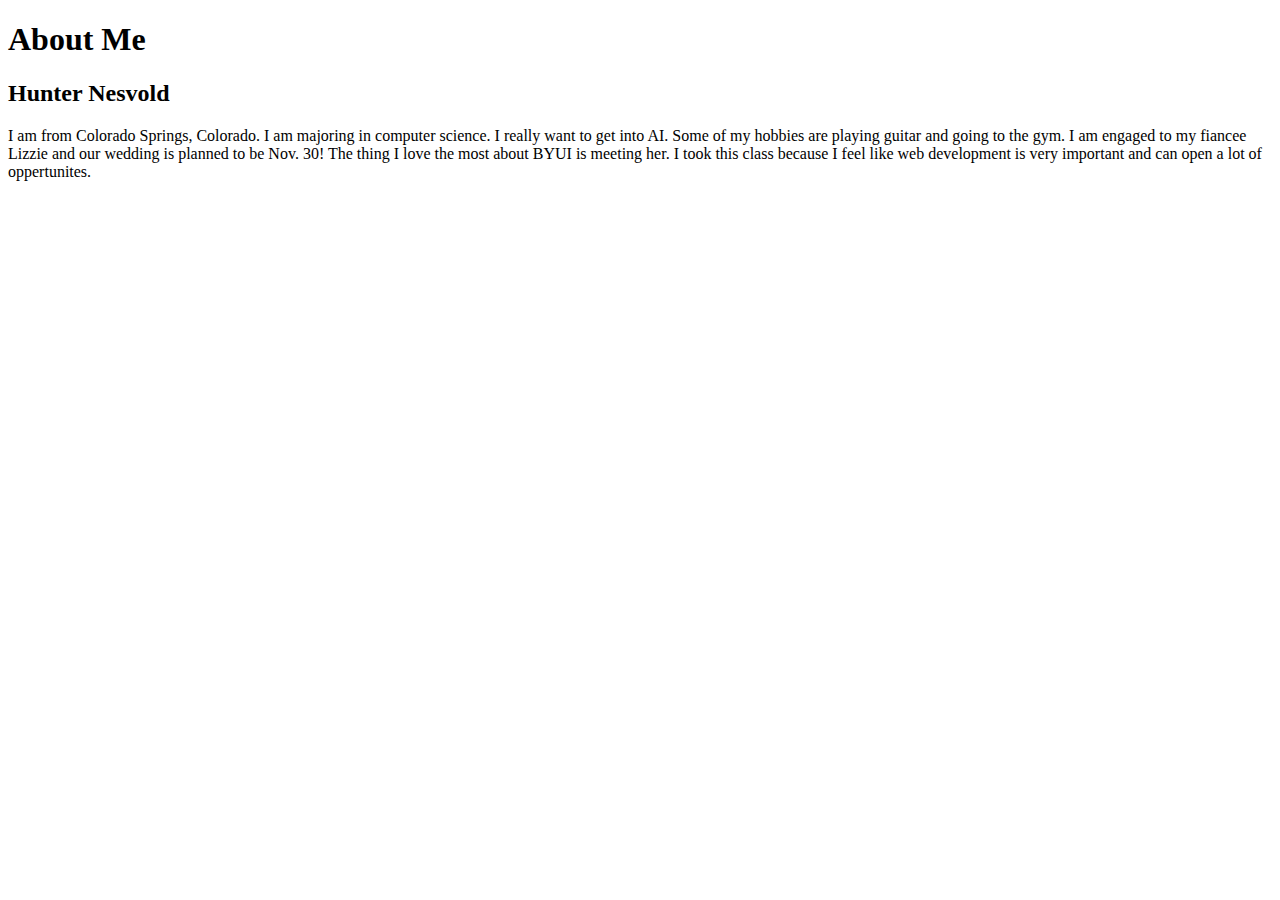
<file: about me/index.html>
<!DOCTYPE html>
<html lang="en">
<head>
    <meta charset="UTF-8">
    <meta name="viewport" content="width=device-width, initial-scale=1.0">
    <title>All About Me</title>
</head>
<body>
    <h1>About Me</h1>
    <h2>Hunter Nesvold</h2>
    <p>
        I am from Colorado Springs, Colorado. I am majoring in computer science.
        I really want to get into AI. Some of my hobbies are playing guitar and going to the gym.
        I am engaged to my fiancee Lizzie and our wedding is planned to be Nov. 30! The thing I love the most about BYUI is meeting her.
        I took this class because I feel like web development is very important and can open a lot of oppertunites. 
    </p>
</body>
</html>
</file>
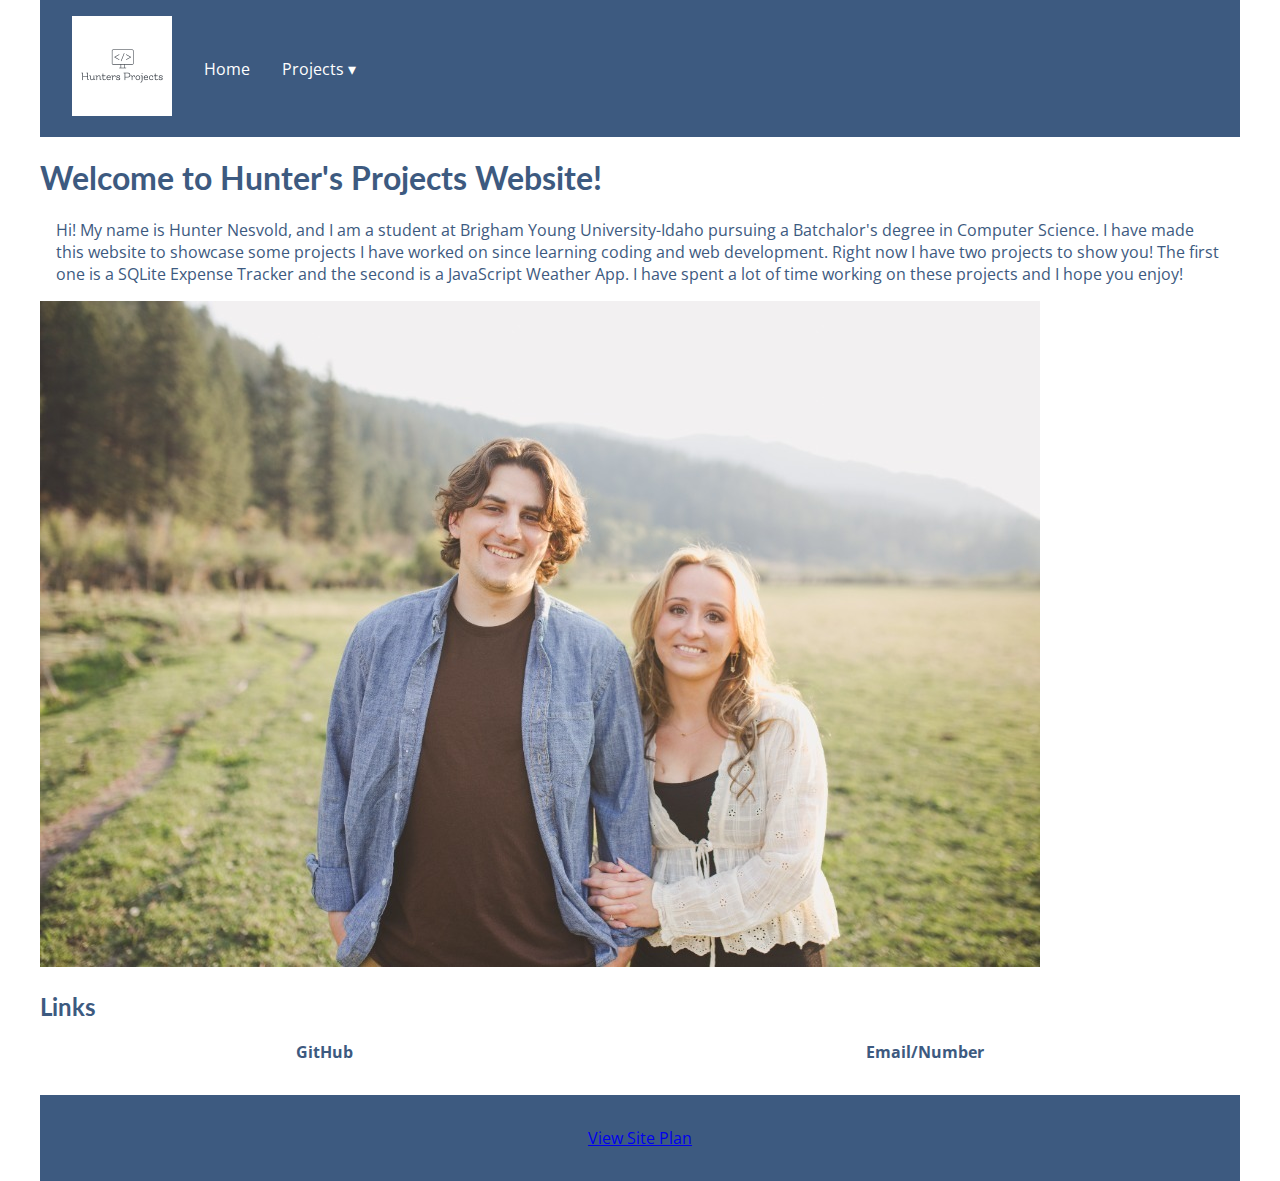
<file: resume website/index.html>
<!DOCTYPE html>
<html lang="en">
<head>
  <meta charset="UTF-8" />
  <meta name="viewport" content="width=device-width, initial-scale=1.0" />
  <title>Hunter's Projects</title>
  <link rel="stylesheet" href="styles/homestyles.css" />
</head>
<body>
  <header class="site-header">
    <div class="header-container">
    <div class="logo">
        <img src="pictures/Hunters projects.png" alt="Hunter's Projects Logo" />
    </div>
        <nav class="main-nav">
      <ul>
        <li><a href="index.html">Home</a></li>
        <li class="dropdown">
            <a href="#" class="dropbtn">Projects ▾</a>
            <div class="dropdown-content">
              <a href="sqlite project.html">SQLite Project</a>
              <a href="weather app project.html">Weather App Project</a>
            </div>
          </li>          
      </ul>
    </nav>
    </div>
  </header>

  <main>
    <h1>Welcome to Hunter's Projects Website!</h1>
    <p>Hi! My name is Hunter Nesvold, and I am a student at Brigham Young University-Idaho pursuing a Batchalor's degree in Computer Science. 
        I have made this website to showcase some projects I have worked on since learning coding and web development. Right now I have two projects
        to show you! The first one is a SQLite Expense Tracker and the second is a JavaScript Weather App. I have spent a lot of time working on these 
        projects and I hope you enjoy!
    </p>
    <section class="pictures">
      <img src="pictures/Me.jpg" alt="Picture of me" />
    </section>

    <section class="links">
      <h2>Links</h2>
      <ul>
        <li><a href="https://github.com/Lzybear22">GitHub</a></li>
        <li><a href="mailto:hulrich123@icloud.com">Email/Number</a></li>
      </ul>
    </section>
  </main>

  <footer>
    <p><a href="site-plan.html">View Site Plan</a></p>
  </footer>
</body>
</html>
</file>
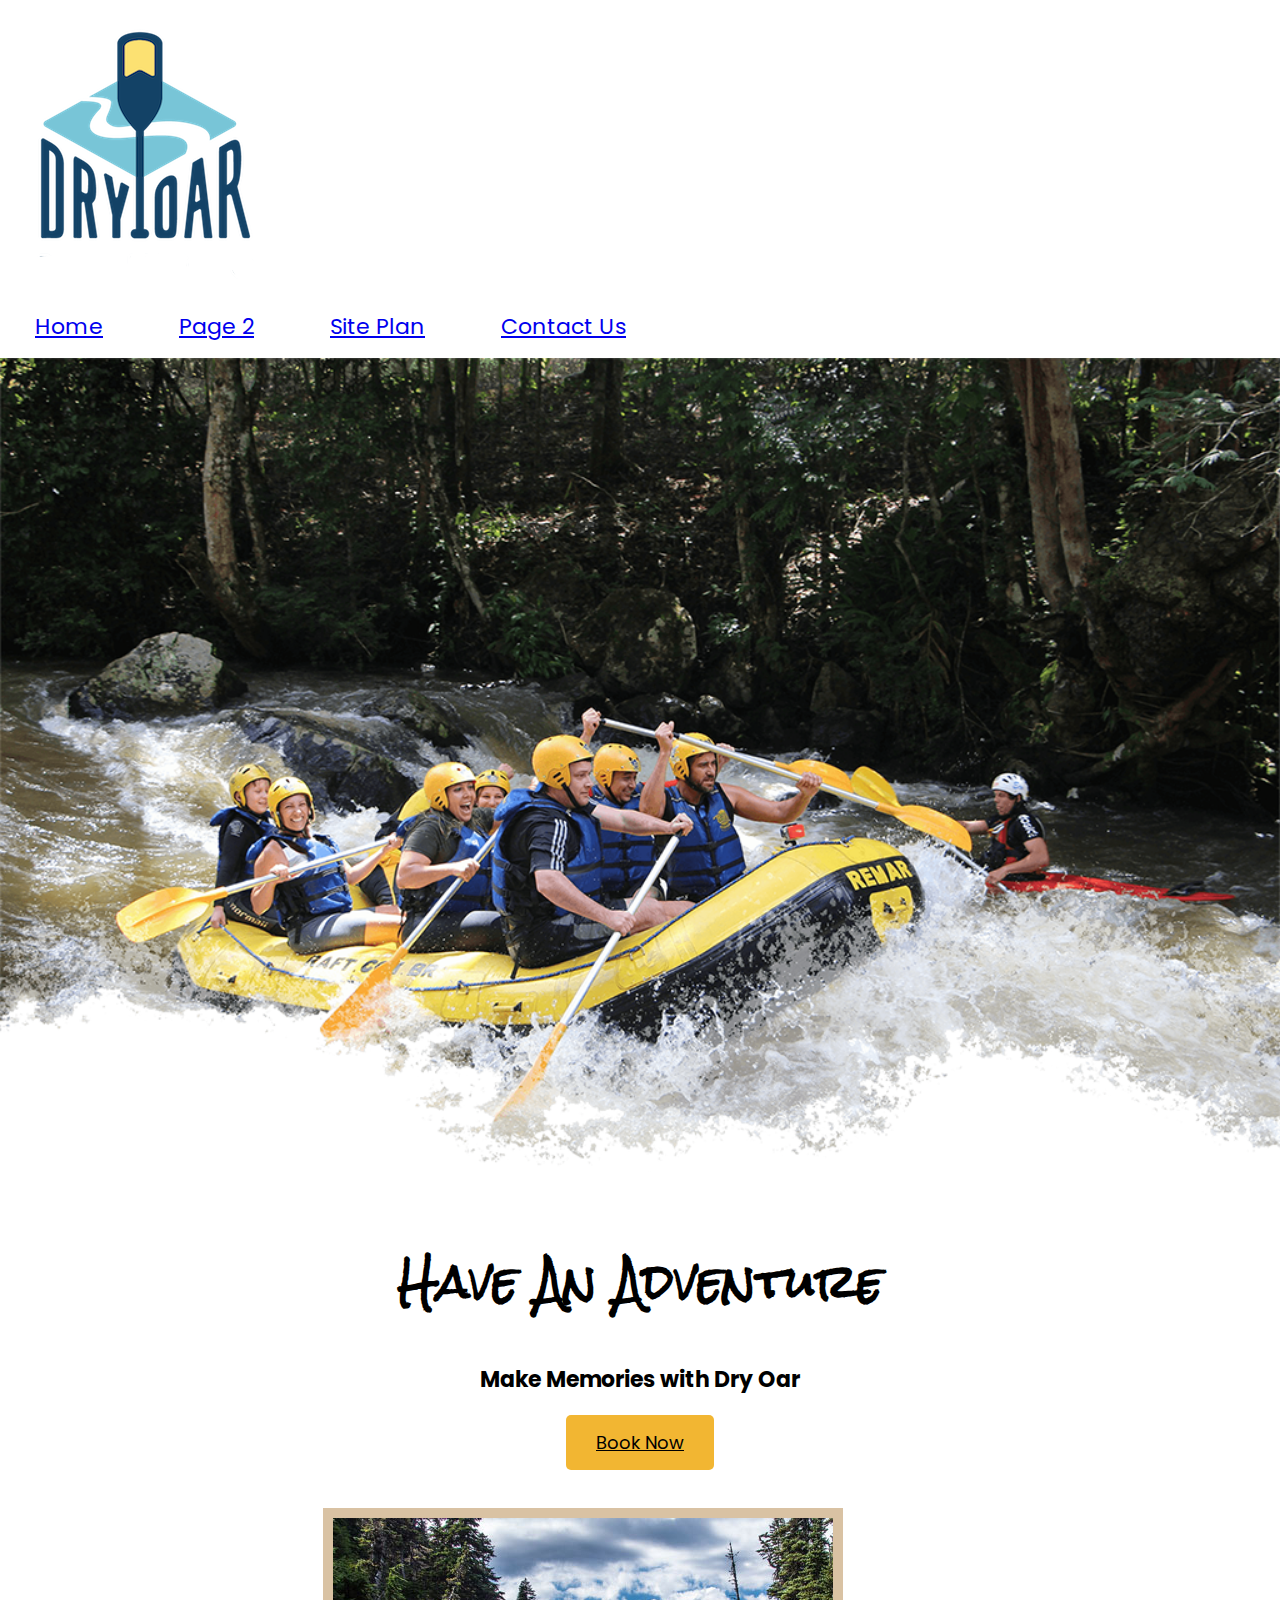
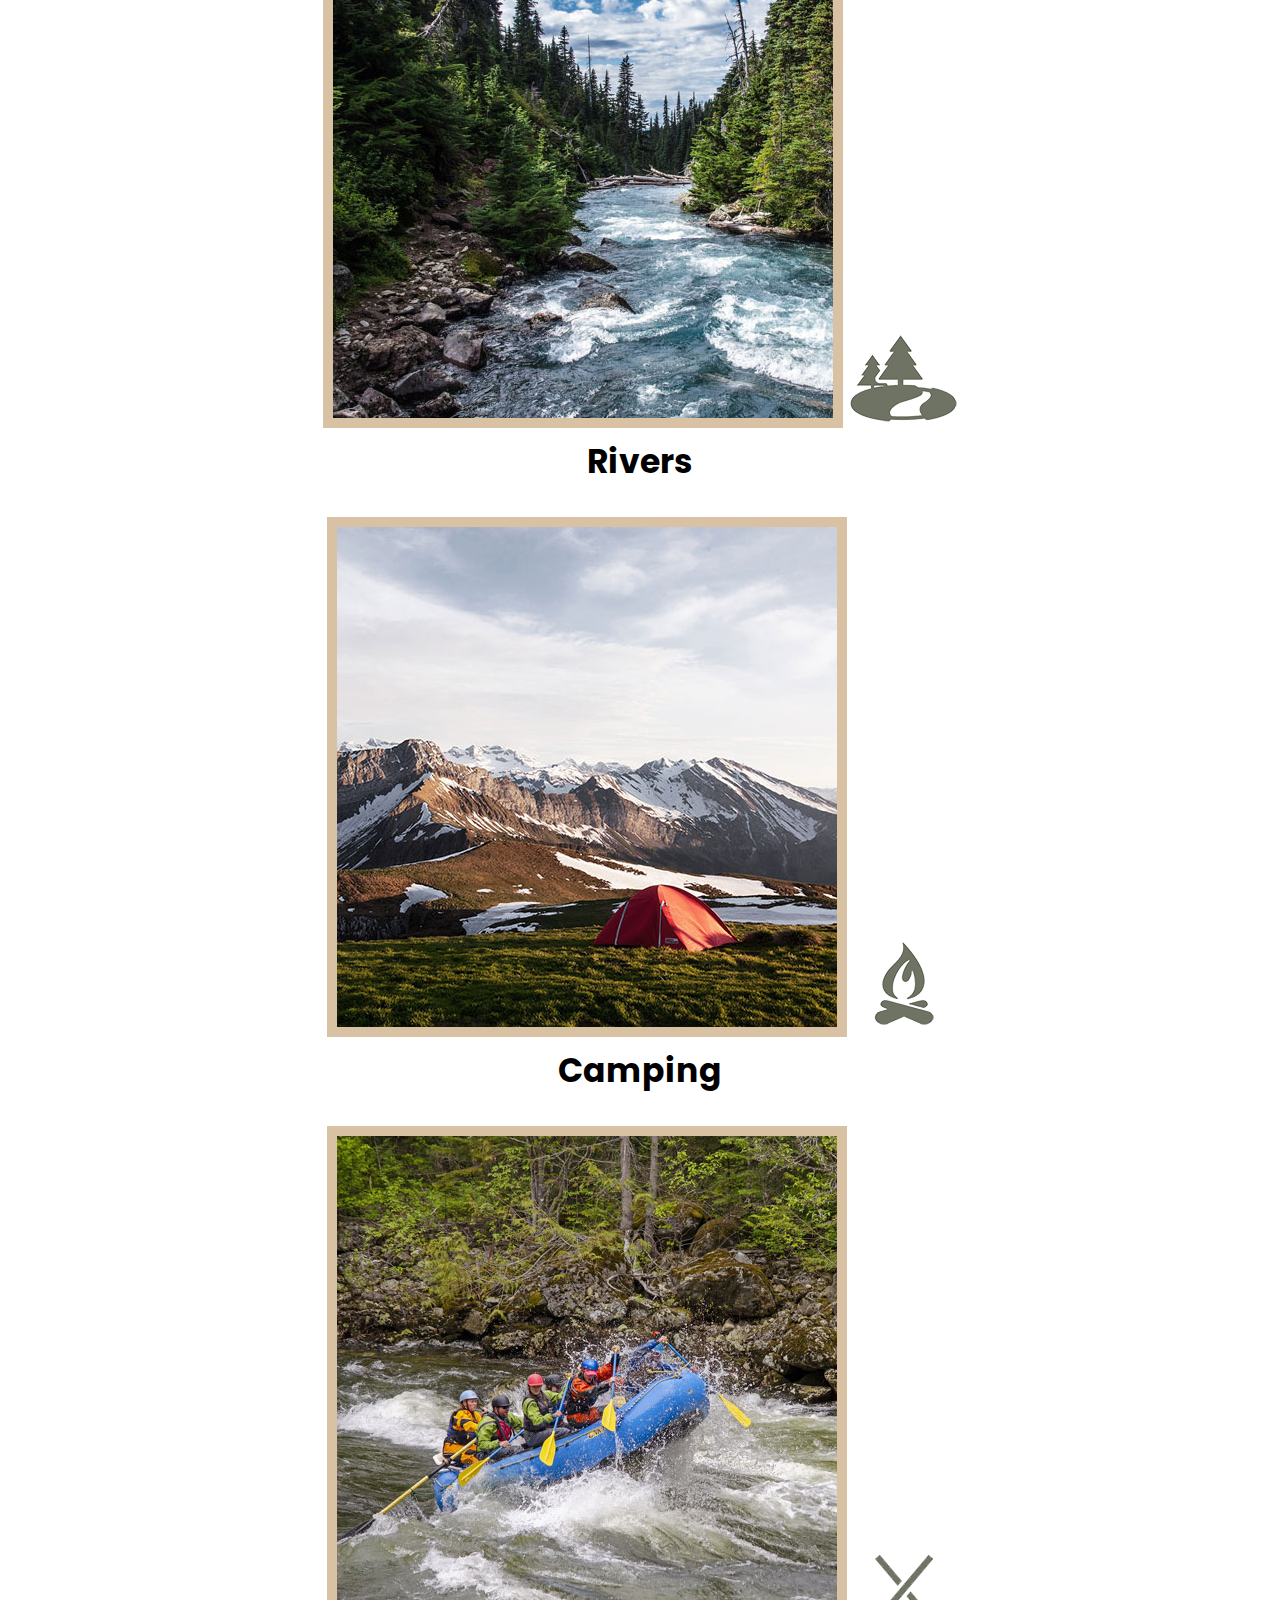
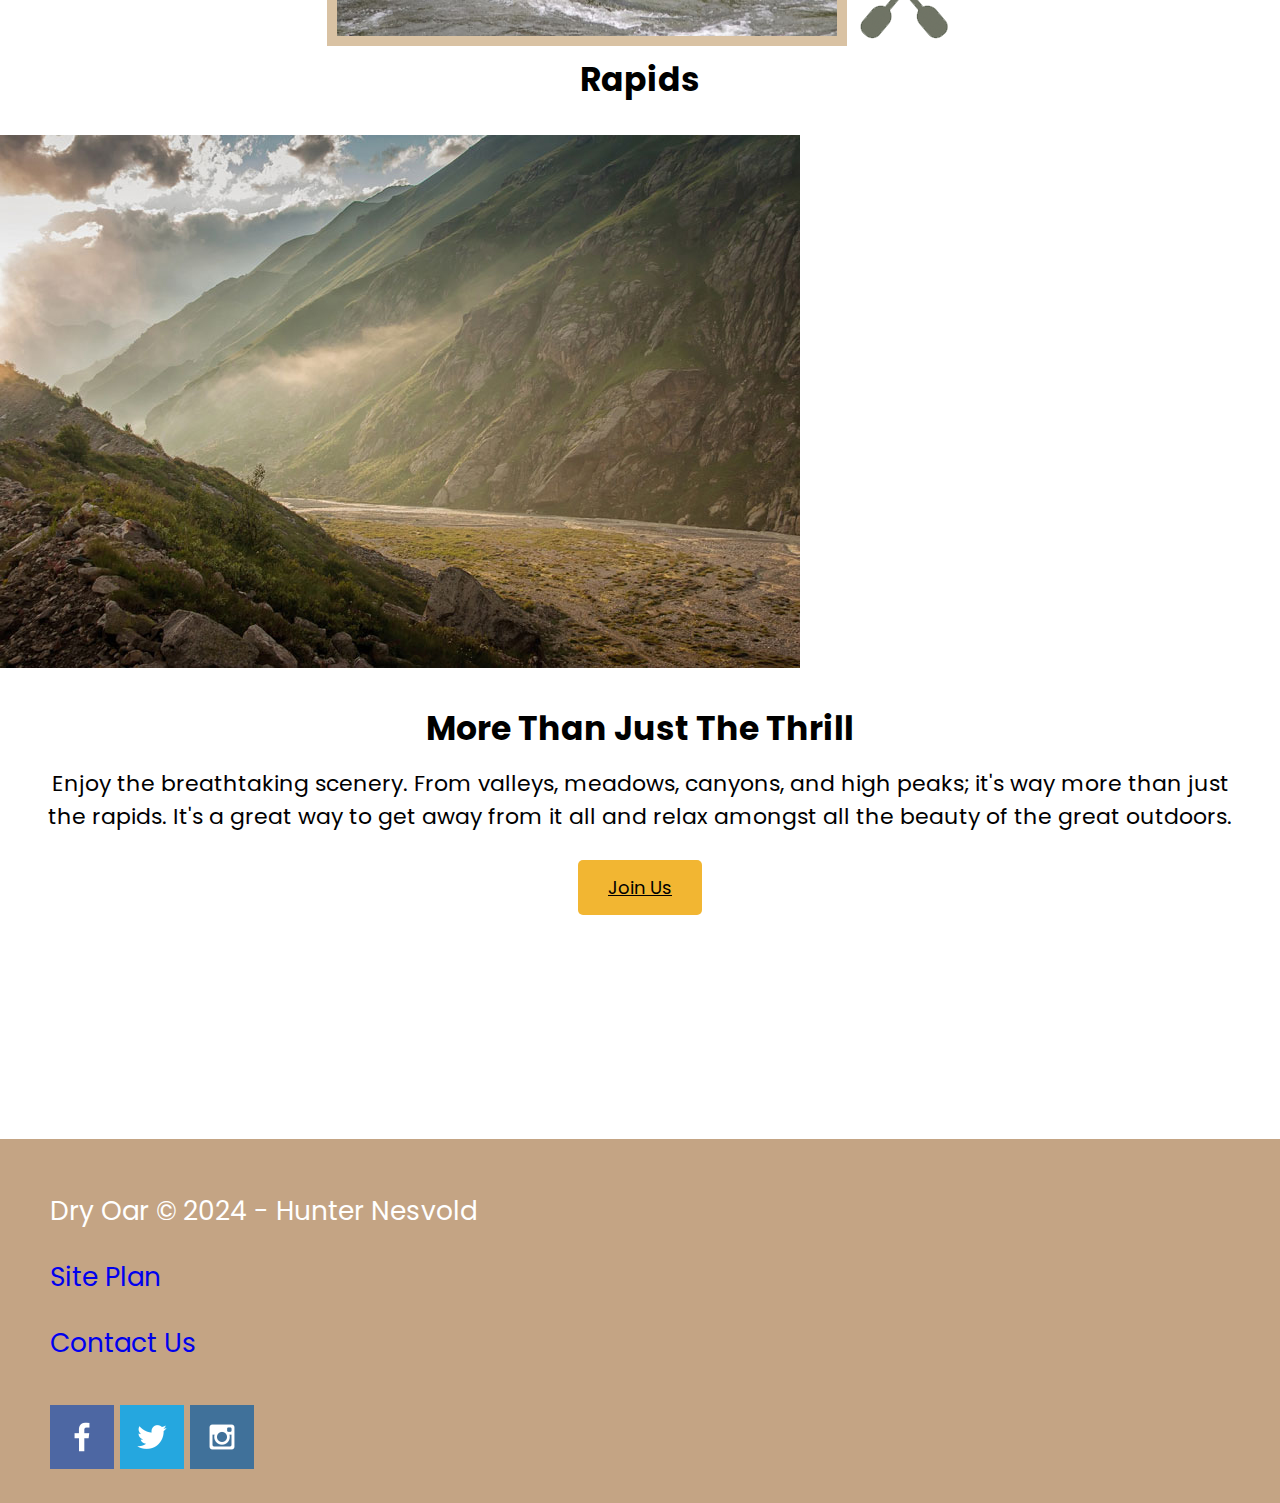
<file: wwr/index.html>
<!DOCTYPE html>
<html lang="en">
<head>
    <meta charset="UTF-8">
    <meta name="viewport" content="width=device-width, initial-scale=1.0">
    <title>Whitewater Rafting Vacations | Dry Oar Boating | Home</title>
</head>
<link rel="stylesheet" href="styles/style.css">
<body>
    <div id="content">
    <header>
        <a id="logo_link" href="index.html">
            <img class="logo" src="images/logo.png" alt="Dry Oar Logo">
        </a>
        <nav>
            <a href="index.html">Home</a>
            <a href="#">Page 2</a>
            <a href="site-plan-rafting.html">Site Plan</a>
            <a href="contactus.html">Contact Us</a>
        </nav>
    </header>
    <div id="hero">
        <div id="hero-box">
            <img id="hero-img" src="images/hero.png" alt="People enjoying white water rafting">
        </div>
        <section id="hero-msg">
            <h1 class="home-title">Have An Adventure</h1>
            <h4>Make Memories with Dry Oar </h4>
            <div class='button-box'>
                <a class='book' href="contactus.html">Book Now</a>
            </div>
        </section>
    </div>
    <main class="home-grid">
        <section class="rivers-card">
            <img class="card-img" src="images/rivers.jpg" alt="river in forest">
            <img class="icon" src="images/river_icon.png" alt="river icon">
            <h2>Rivers</h2>
        </section>
        <section class="camping-card">
            <img class="card-img" src="images/camping.jpg" alt="tent in mountains">
            <img class="icon" src="images/fire_icon.png" alt="fire icon">
            <h2>Camping</h2>
        </section>
        <section class="rapids-card">
            <img class="card-img" src="images/rapids.jpg" alt="rafting boat">
            <img class="icon" src="images/oars.png" alt="oars icon">
            <h2>Rapids</h2>
        </section>
        <img class="mountains" src="images/mountains.jpg" alt="Misty mountains">
    <section class="msg">
        <h2>More Than Just The Thrill</h2>
        <p>Enjoy the breathtaking scenery. From valleys, meadows, canyons, and high peaks; it's way more than just the rapids. It's a great way to get away from it all and relax amongst all the beauty of the great outdoors. </p>
        <a class='join' href="rivers.html">Join Us</a>
    </section>
    </main>
    <footer>
        <p>Dry Oar &copy; 2024 - Hunter Nesvold</p>
        <p><a href="site-plan-rafting.html">Site Plan</a></p>
        <p><a href="contactus.html">Contact Us</a></p>
        <div class="social">
            <a href="https://facebook.com" target="_blank">
                <img src="images/facebook.png" alt="fb icon">
            </a>
            <a href="https://twitter.com" target="_blank">
                <img src="images/twitter.png" alt="twitter icon">
            </a>
            <a href="https://instagram.com" target="_blank">
                <img src="images/instagram.png" alt="instagram icon">
            </a>
        </div>
    </footer>   
</body>
</html>
</file>
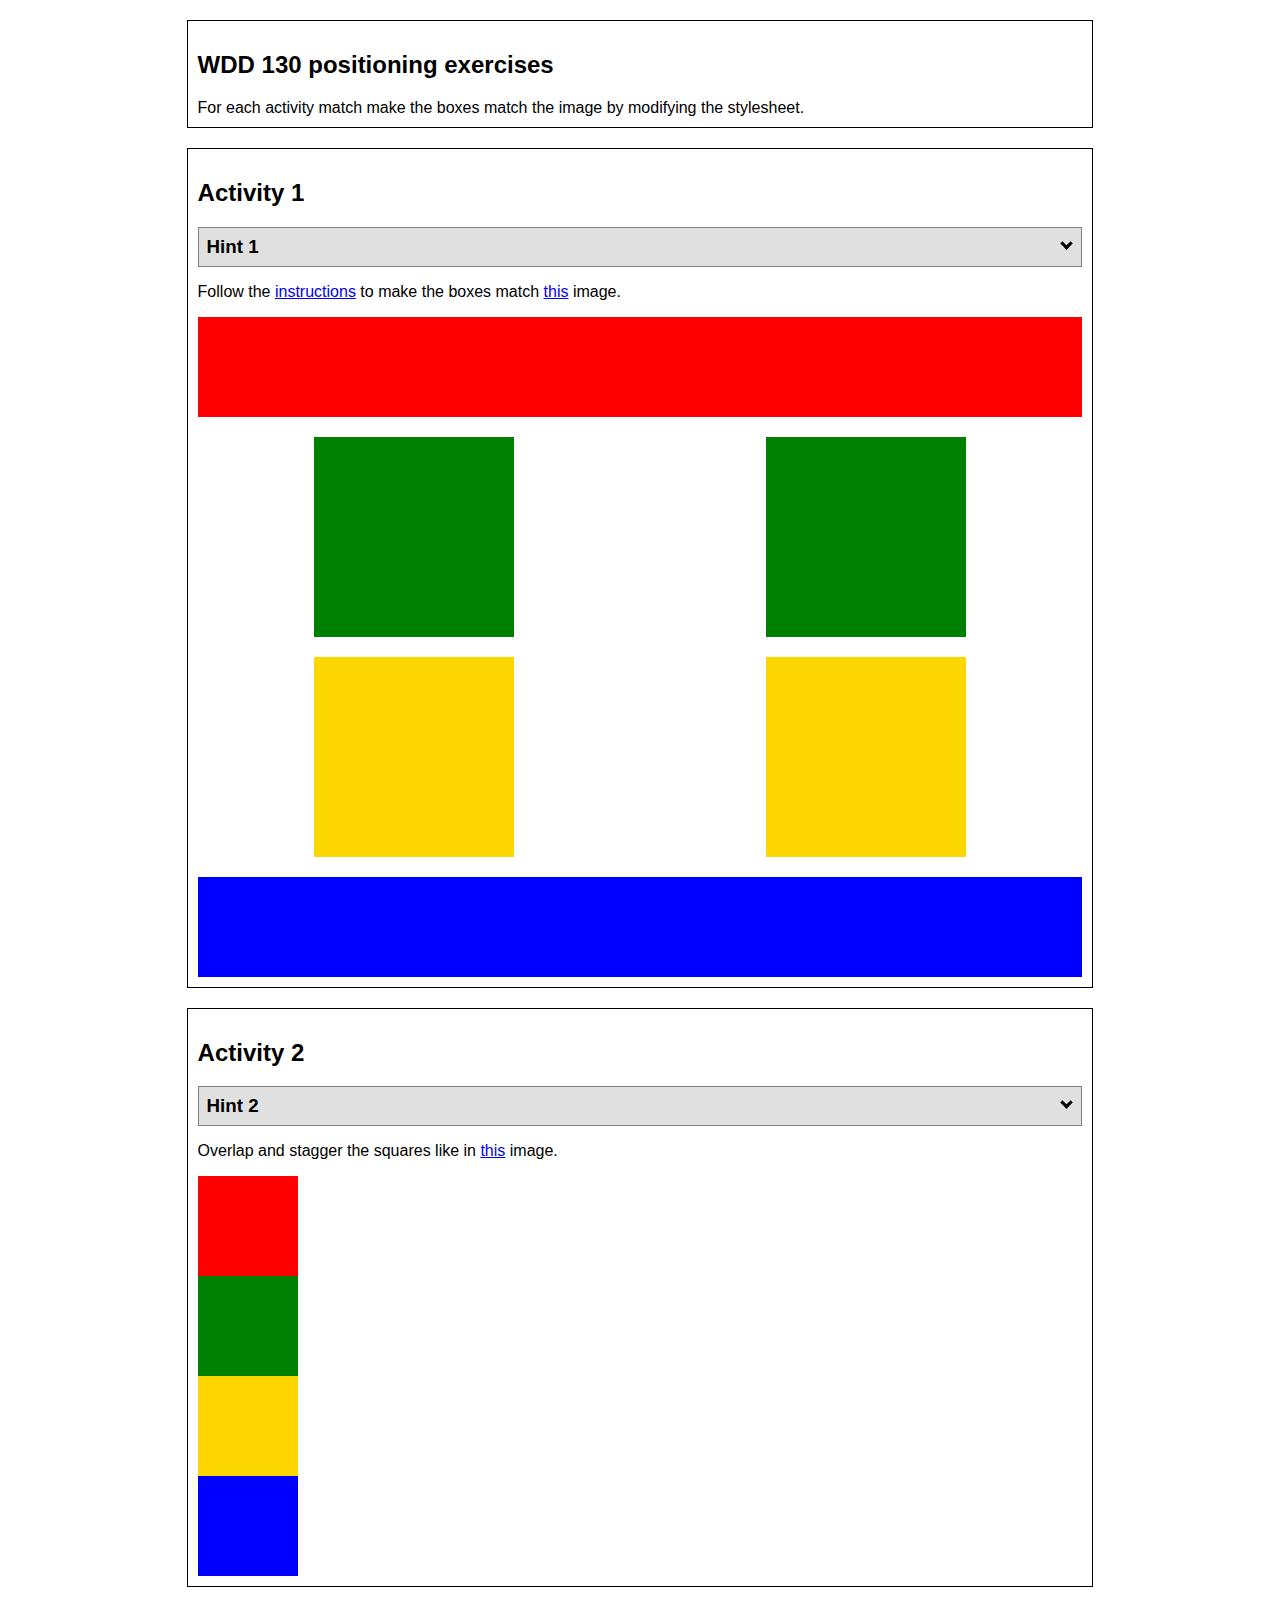
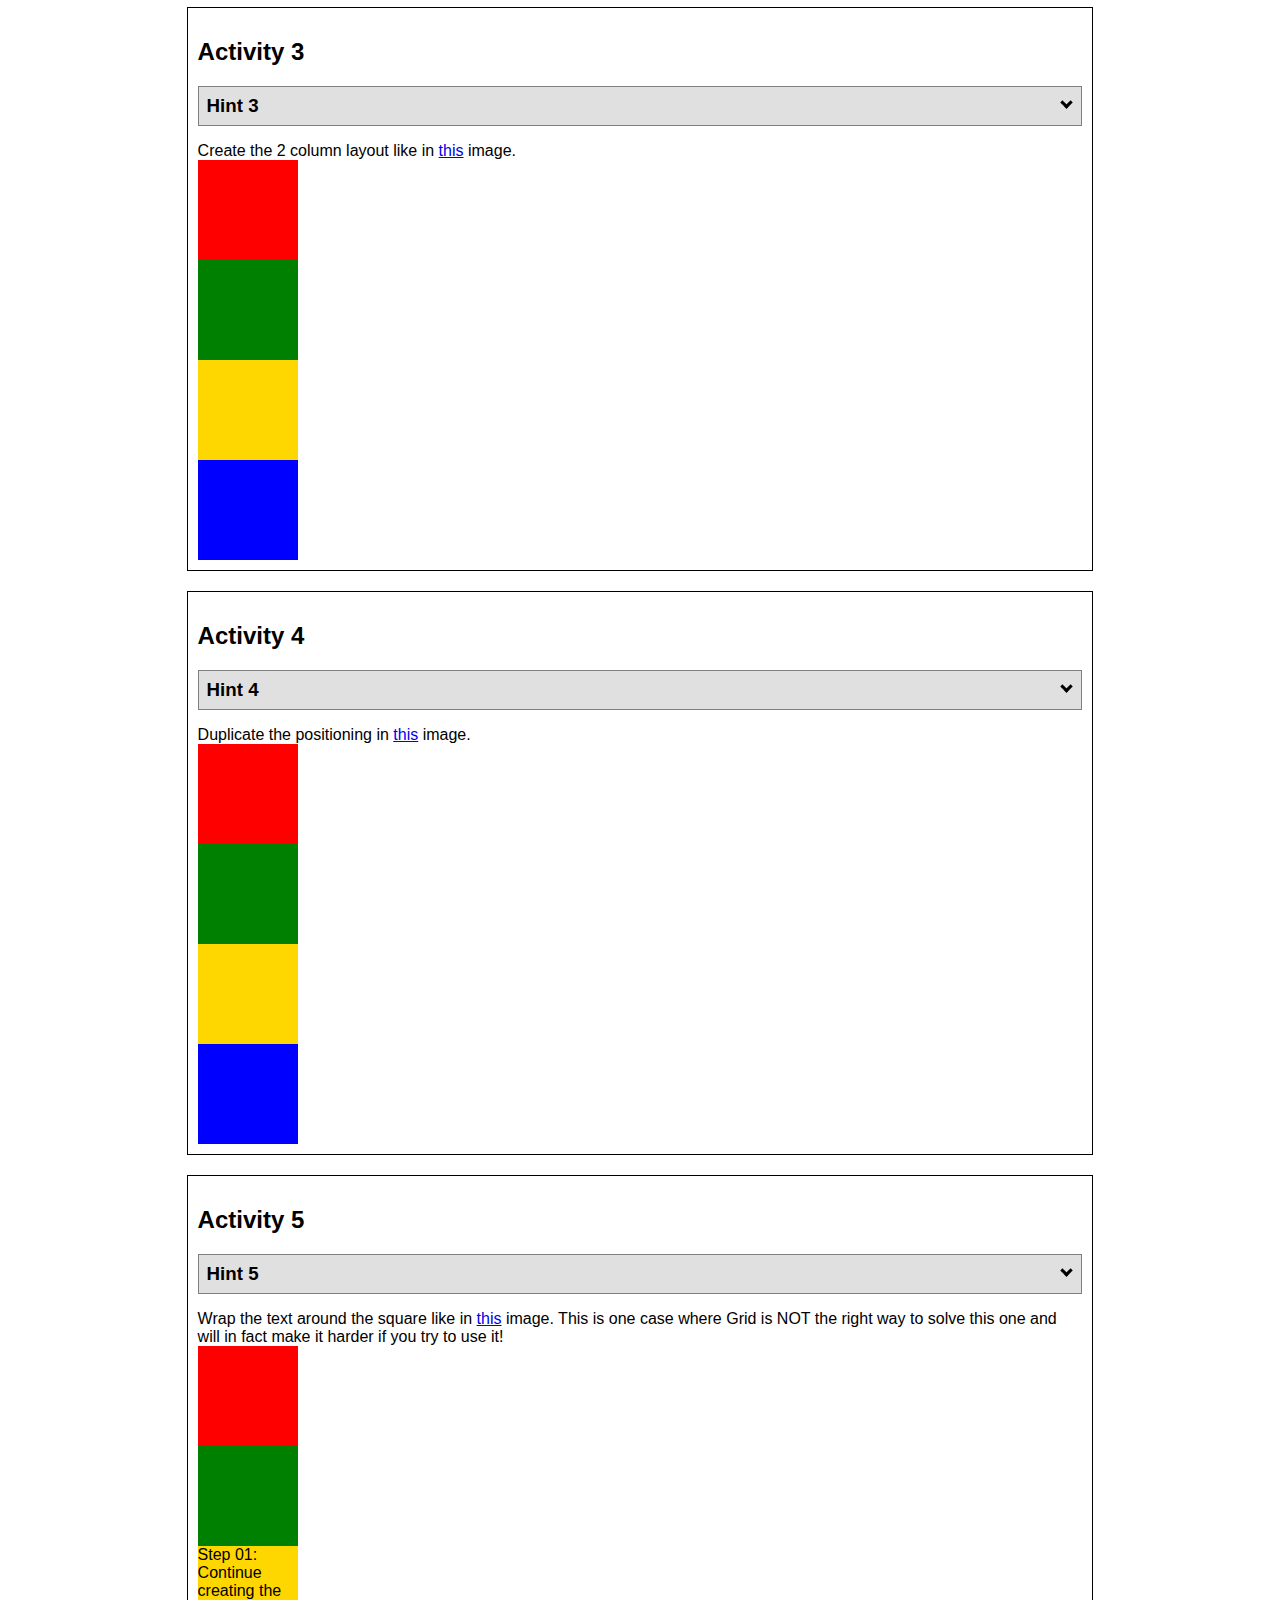
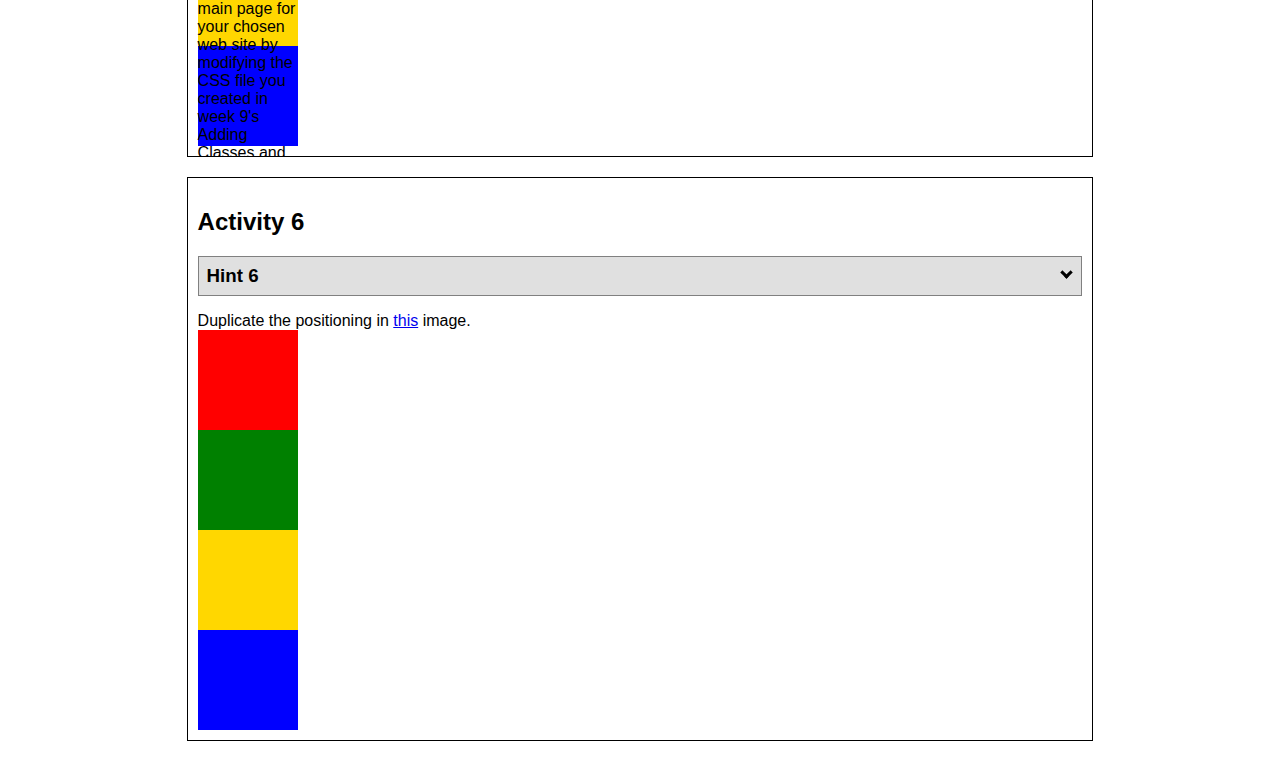
<file: positioning.html>
<!DOCTYPE html>
<html lang="en">
  <head>
    <!-- HTML - Name: positioning.html -->
    <title>Positioning Activity</title>
    <link rel="stylesheet" type="text/css" href="positionstyles.css" />
  </head>
  <body>
    <div class="activity">
      <h2>WDD 130 positioning exercises</h2>
      For each activity match make the boxes match the image by modifying the stylesheet.</div>
    <div class="activity">
      <h2>Activity 1</h2>
      <section class="hint"><input type="checkbox" ><i></i> <h3>Hint 1</h3><div><p>Check out the <a href="https://byui-wdd.github.io/wdd130/activities/w06-css-positioning.html" target="_blank">activity instructions</a> in Ilearn!</p></div></section>
      <p>Follow the <a href="https://byui-wdd.github.io/wdd130/activities/w06-css-positioning.html" target="_blank">instructions</a> to make the boxes match  <a href="https://byui-wdd.github.io/wdd130/images/example1.png" target="_blank">this</a> image.</p>
      <div class="content1" >
        <div class="red1" ></div>
        <div class="green1" ></div>
        <div class="green1" ></div>
        <div class="yellow1"></div>
        <div class="yellow1"></div>
        <div class="blue1"></div>
      </div>
    </div>
    <div class="activity">
      <h2>Activity 2</h2>
      <section class="hint"><input type="checkbox" > <h3>Hint 2</h3><i></i><div>
      <ul>
      <li>grid-template-columns: 50px 50px 50px 50px 50px </li></ul></div></section>
      <p>Overlap and stagger the squares like in <a href="https://byui-wdd.github.io/wdd130/images/example2.png" target="_blank">this</a> image.</p>
      <div class="content2" >
        <div class="red2" ></div>
        <div class="green2" ></div>
        <div class="yellow2"></div>
        <div class="blue2"></div>
      </div>
    </div>
    <div class="activity">
      <h2>Activity 3</h2>
      <section class="hint"><input type="checkbox" > <h3>Hint 3</h3><i></i><div><p>This one is going to be best solved with CSS Grid. Remember to make the boxes the right width first...then start moving them around. </p><h4>Properties used:</h4><ul><li>display:grid;</li><li>grid-template-columns:</li><li>grid-column-gap:</li>
        <li>grid-column:</li>  </ul></div></section>
      Create the 2 column layout like in <a href="https://byui-wdd.github.io/wdd130/images/example3.png" target="_blank">this</a>  image.
      <div class="content3" >
        <div class="red3" ></div>
        <div class="green3" ></div>
        <div class="yellow3"></div>
        <div class="blue3"></div>
      </div>
    </div>
    <div class="activity">
      <h2>Activity 4</h2>
      <section class="hint"><input type="checkbox" > <h3>Hint 4</h3><i></i><div><p>For the others we have been primarily concerned with width. For this one you will need to adjust height as well. </p><h4>Properties used:</h4><ul><li>display:grid;</li><li>grid-template-columns:</li><li>grid-row:</li></ul></div></section>
      Duplicate the positioning in <a href="https://byui-wdd.github.io/wdd130/images/example4.png" target="_blank">this</a> image. 
      <div class="content4" >
        <div class="red4" ></div>
        <div class="green4" ></div>
        <div class="yellow4"></div>
        <div class="blue4"></div>
      </div>
    </div>

    <div class="activity">
      <h2>Activity 5</h2>
      <section class="hint"><input type="checkbox" > <h3>Hint 5</h3><i></i><div><p>Grid is <strong>not</strong> the right way to do this.  In fact there is only one way to really do that...and that is with float. Remember that we float the thing we want the text to wrap around.  Also remember to start by making all the shapes the right size and shape.</p><h4>Properties used:</h4><ul><li>float: left;</li></ul></div></section>
      Wrap the text around the square like in <a href="https://byui-wdd.github.io/wdd130/images/example5.png" target="_blank">this</a> image. This is one case where Grid is NOT the right way to solve this one and will in fact make it harder if you try to use it!
      <div class="content5" >
        <div class="red5" ></div>
        <div class="green5" ></div>
        <div class="yellow5">Step 01: Continue creating the main page for your chosen web site by modifying the CSS file you created in week 9's Adding Classes and IDs to Your Website assignment. This week, you will position all of the content on your main page using the CSS positioning techniques taught in KhanAcademy. When you are done, your webpage layout should reflect what you outlined in the wireframe you designed in the assignment Your Own Site Diagram and Wireframe in week 3. <br />
          If you have changed your mind on how you want the content of your main page laid out, take an opportunity to update your wireframe before completing this assignment (it is much easier to experiment with different layouts in a wireframe than it is to do so by modifying the CSS). Also, if you find that you are having trouble with using CSS positioning, feel free to review the concepts at the learn layout site: http://learnlayout.com/. You should be able to apply these principles to your site. For futher help, refer back to the Max Design site used in the beginning of the course for an example of how to implement your site design.</div>
        <div class="blue5"></div>
      </div>
    </div>
    <div class="activity">
      <h2>Activity 6</h2>
      <section class="hint"><input type="checkbox" > <h3>Hint 6</h3><i></i><div><p>This one is all about visualizing the grid behind the layout. If you are having a hard time doing that first: all the sizes are even multiples of 100, and second here is another example with the lines drawn: <a href="https://byui-wdd.github.io/wdd130/images/example6-hint.png" target="_blank">example 6 with lines</a>. For this one you will find it easiest if you use px for the column width. You can also use <kbd>z-index</kbd> to control the element layering.    </p><h4>Properties used:</h4><ul><li>display:grid;</li><li>grid-template-columns:</li><li>grid-column:</li><li>grid-row:</li><li><a href="https://www.w3schools.com/cssref/pr_pos_z-index.asp" target="_blank">z-index:</a></li></ul></div></section>
      Duplicate the positioning in <a href="https://byui-wdd.github.io/wdd130/images/example6.png" target="_blank">this</a> image.
      <div class="content6" >
        <div class="red6" ></div>
        <div class="green6" ></div>
        <div class="yellow6"></div>
        <div class="blue6"></div>
      </div>
    </div>
  </body>
</html>
</file>
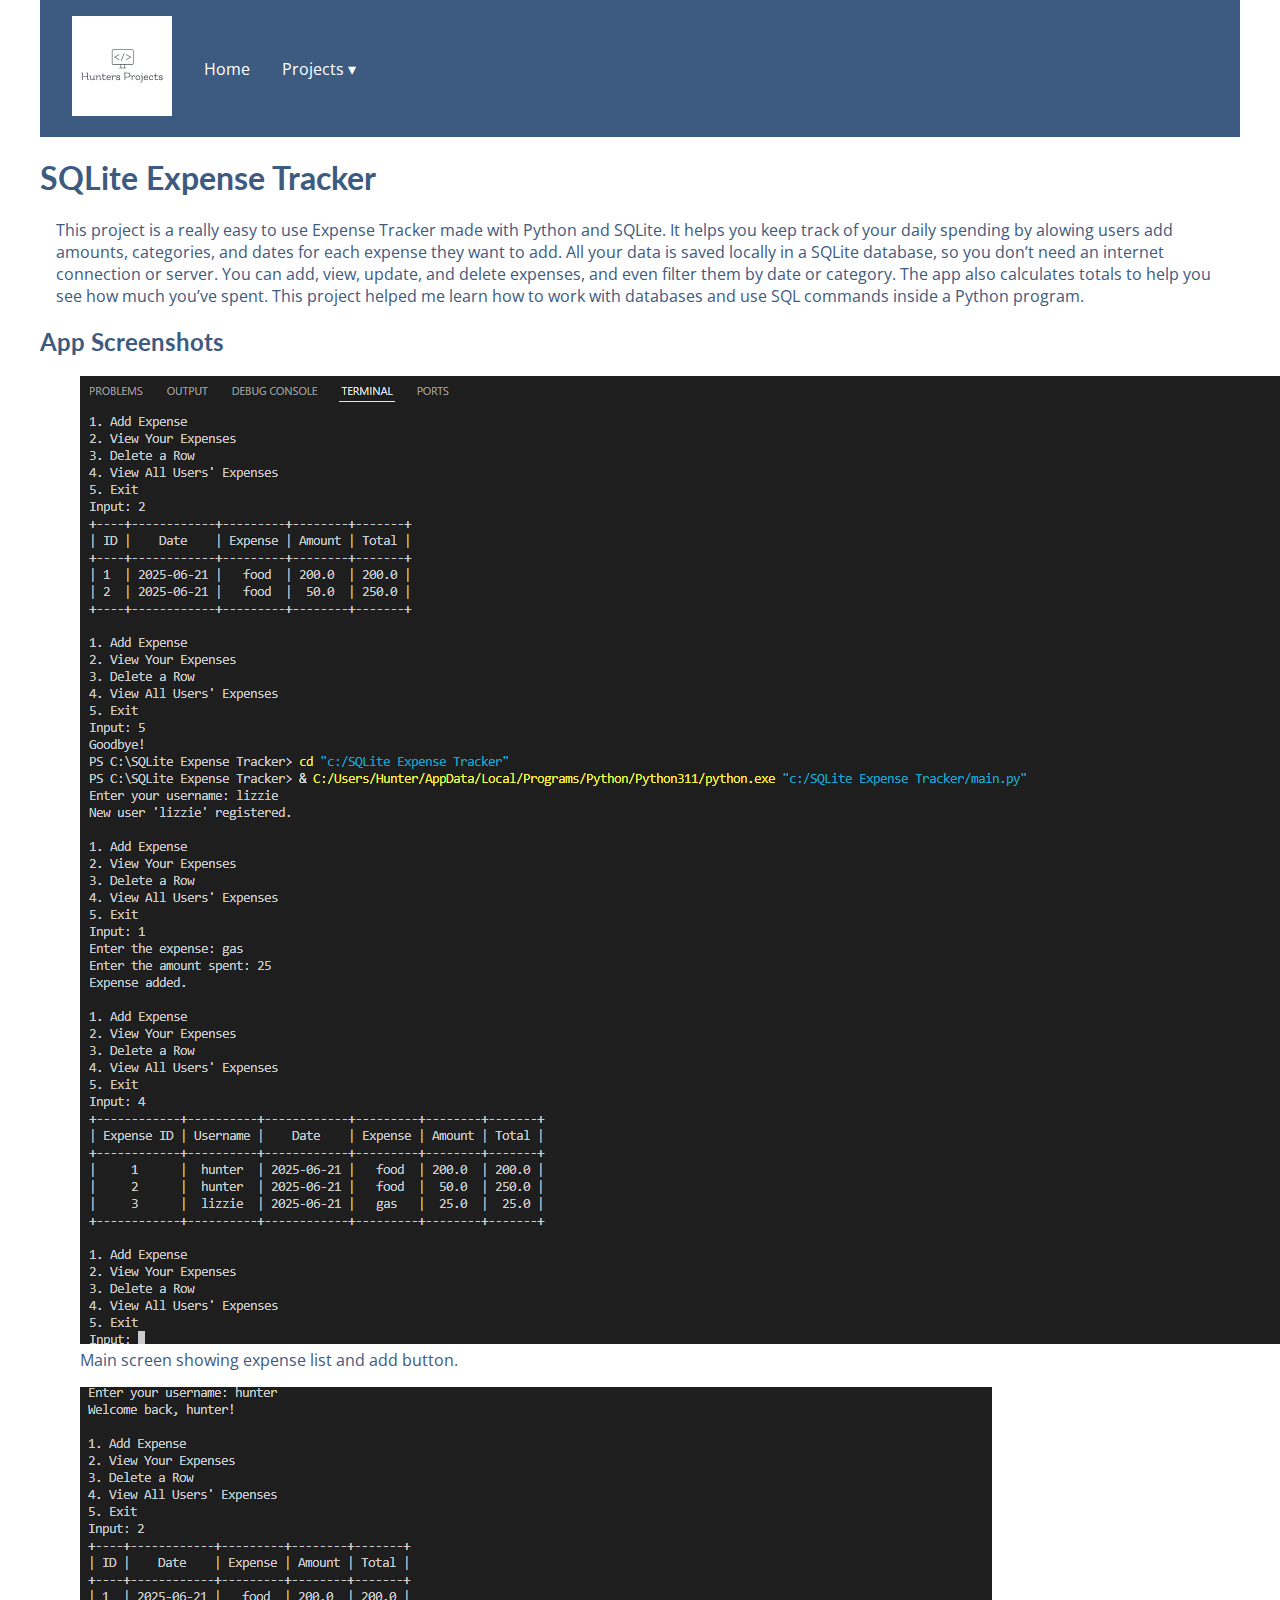
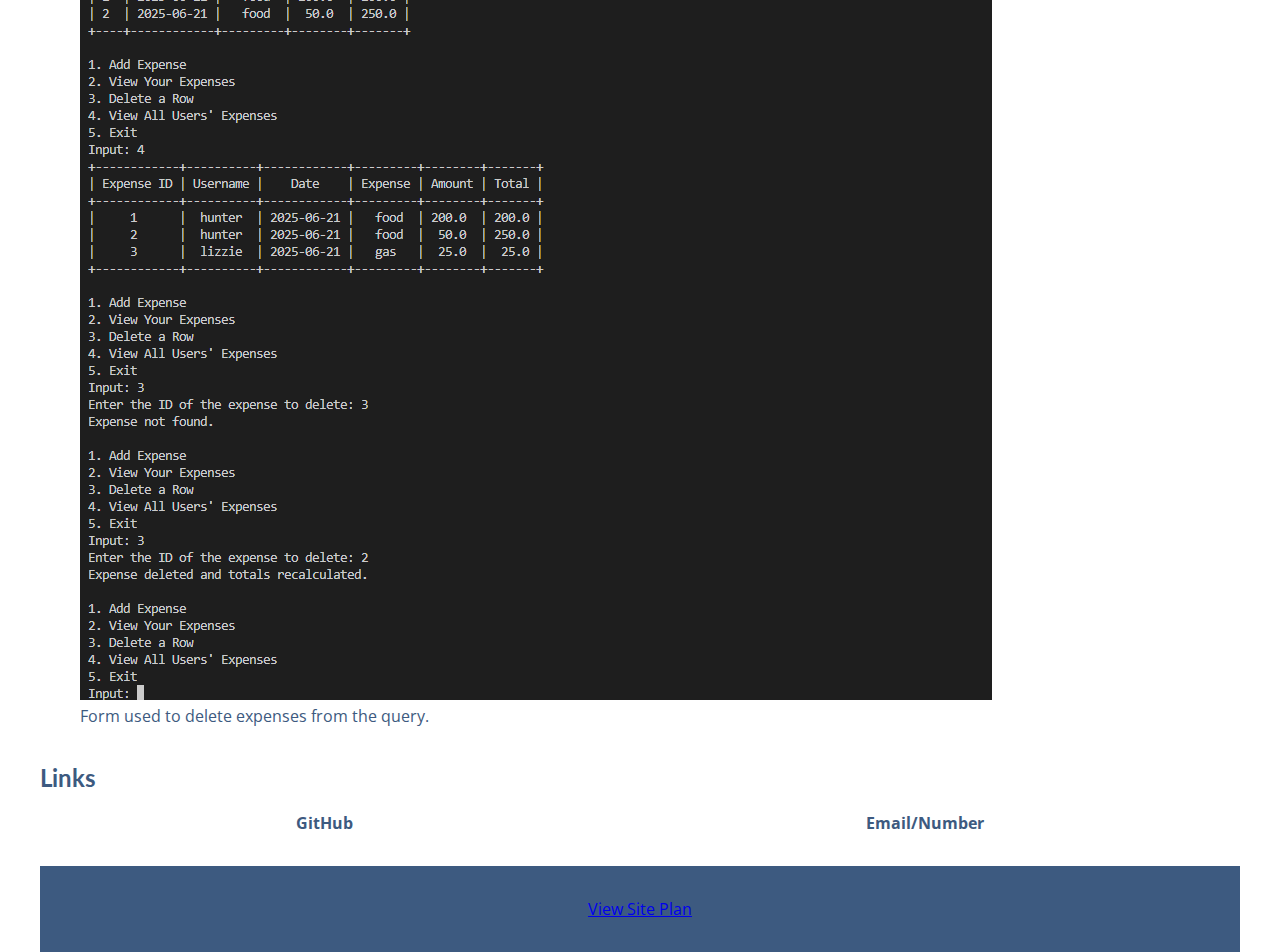
<file: resume website/sqlite_project.html>
<!DOCTYPE html>
<html lang="en">
<head>
  <meta charset="UTF-8">
  <meta name="viewport" content="width=device-width, initial-scale=1.0">
  <title>Hunter's Projects</title>
  <link rel="stylesheet" href="styles/homestyles.css">
</head>
<body>
  <header class="site-header">
    <div class="header-container">
    <div class="logo">
        <img src="pictures/Hunters_projects.png" alt="Hunter's Projects Logo">
    </div>
        <nav class="main-nav">
      <ul>
        <li><a href="index.html">Home</a></li>
        <li class="dropdown">
            <a href="#" class="dropbtn">Projects ▾</a>
            <div class="dropdown-content">
              <a href="sqlite_project.html">SQLite Project</a>
              <a href="weather_app_project.html">Weather App Project</a>
            </div>
          </li>          
      </ul>
    </nav>
    </div>
  </header>

  <main>
    <h1>SQLite Expense Tracker</h1>
    <p>This project is a really easy to use Expense Tracker made with Python and SQLite. It helps you keep track of your daily spending by alowing users add amounts, categories, and dates for each expense they want to add.
      All your data is saved locally in a SQLite database, so you don’t need an internet connection or server.
      You can add, view, update, and delete expenses, and even filter them by date or category. The app also calculates totals to help you see how much you’ve spent.
      This project helped me learn how to work with databases and use SQL commands inside a Python program.
    <section class="pictures">
      <h2>App Screenshots</h2>
      <figure>
        <img src="pictures/expense_tracker.png" alt="Expense Tracker Main">
        <figcaption>Main screen showing expense list and add button.</figcaption>
      </figure>
      <figure>
        <img src="pictures/delete_sql_expense_tracker.png" alt="Delete Expense">
        <figcaption>Form used to delete expenses from the query.</figcaption>
      </figure>      
    </section>

    <section class="links">
      <h2>Links</h2>
      <ul>
        <li><a href="https://github.com/Lzybear22">GitHub</a></li>
        <li><a href="mailto:hulrich123@icloud.com">Email/Number</a></li>
      </ul>
    </section>
  </main>

  <footer>
    <p><a href="site-plan.html">View Site Plan</a></p>
  </footer>
</body>
</html>
</file>
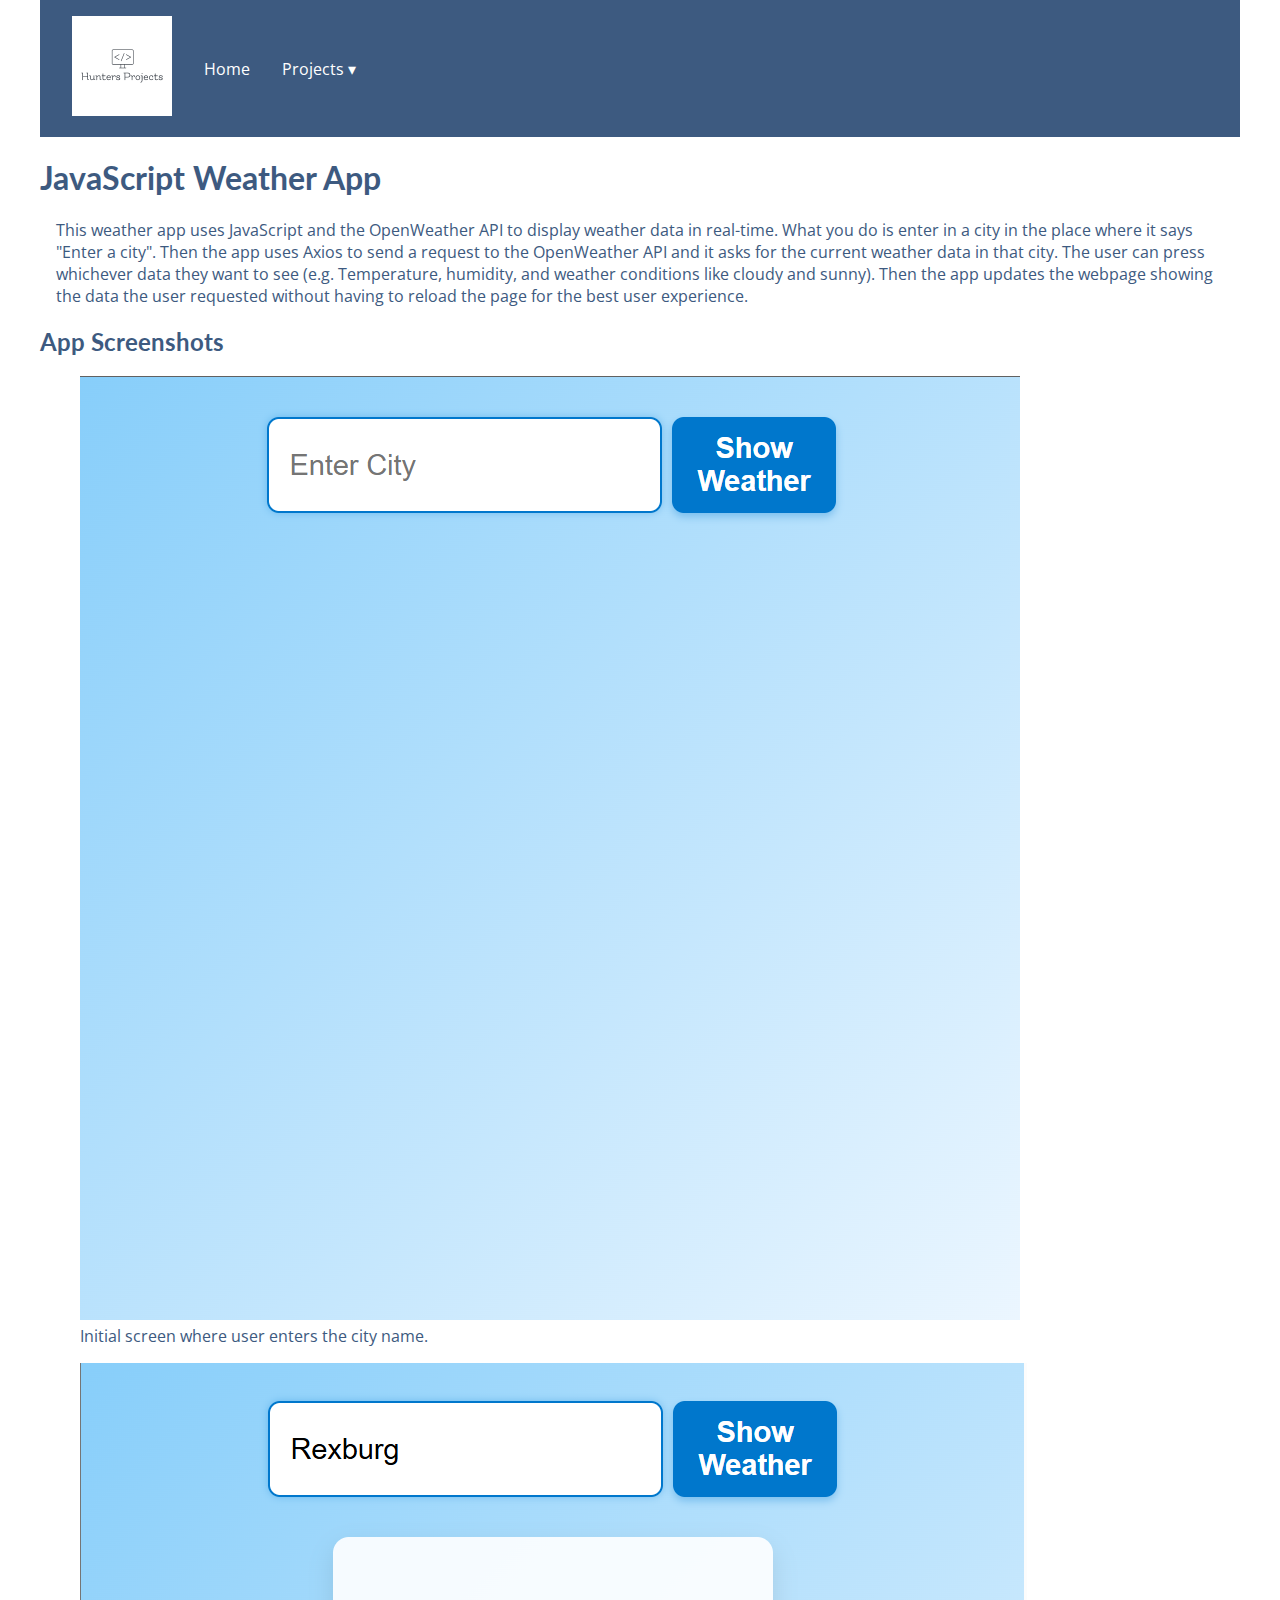
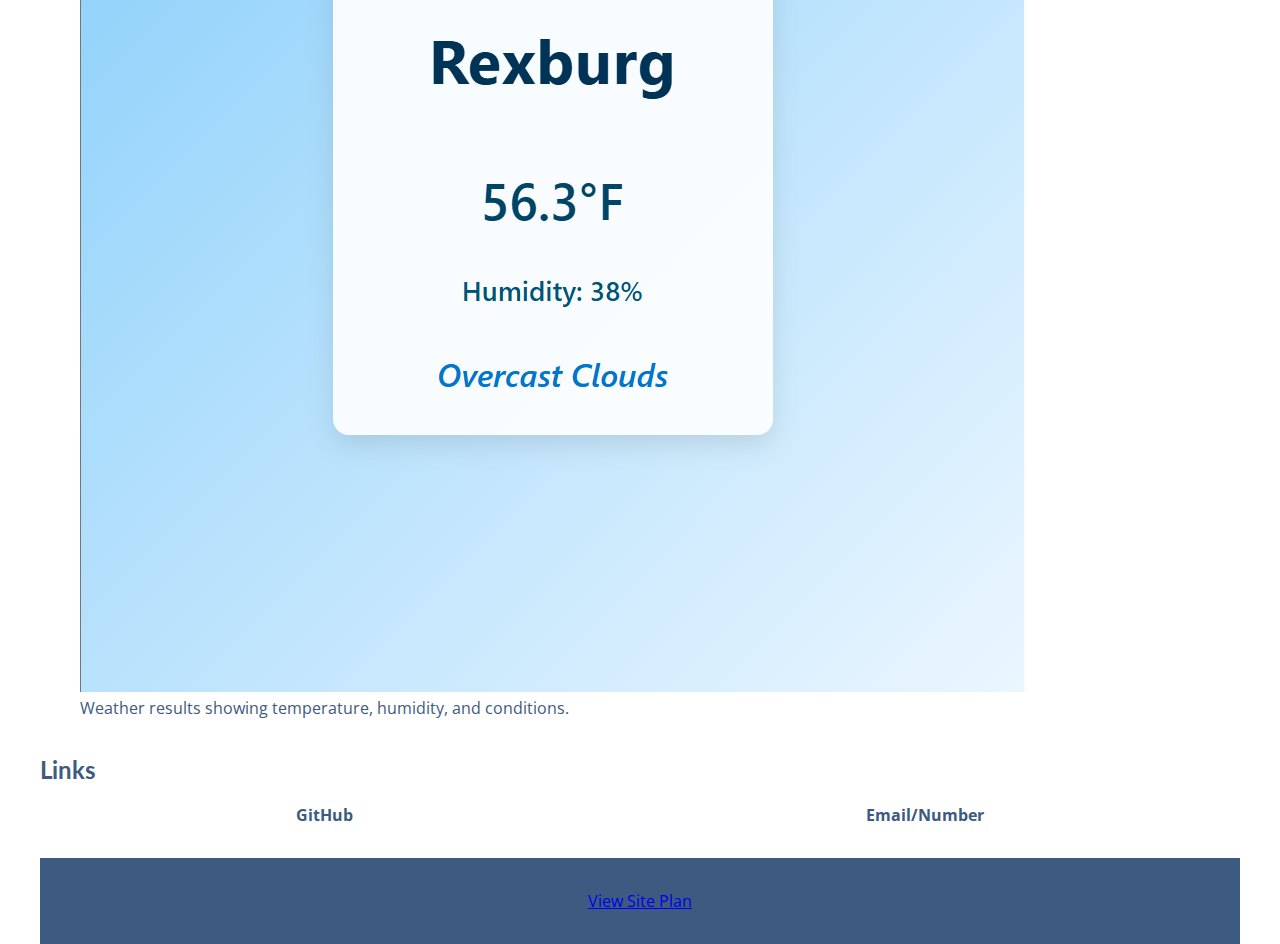
<file: resume website/weather_app_project.html>
<!DOCTYPE html>
<html lang="en">
<head>
  <meta charset="UTF-8">
  <meta name="viewport" content="width=device-width, initial-scale=1.0">
  <title>Hunter's Projects</title>
  <link rel="stylesheet" href="styles/homestyles.css">
</head>
<body>
  <header class="site-header">
    <div class="header-container">
    <div class="logo">
        <img src="pictures/Hunters_projects.png" alt="Hunter's Projects Logo">
    </div>
        <nav class="main-nav">
      <ul>
        <li><a href="index.html">Home</a></li>
        <li class="dropdown">
            <a href="#" class="dropbtn">Projects ▾</a>
            <div class="dropdown-content">
              <a href="sqlite_project.html">SQLite Project</a>
              <a href="weather_app_project.html">Weather App Project</a>
            </div>
          </li>          
      </ul>
    </nav>
    </div>
  </header>

  <main>
    <h1>JavaScript Weather App</h1>
    <p>This weather app uses JavaScript and the OpenWeather API to display weather data in real-time. What you do is enter in a city in the place where it says "Enter a city".
      Then the app uses Axios to send a request to the OpenWeather API and it asks for the current weather data in that city. The user can press whichever data they want to see 
      (e.g. Temperature, humidity, and weather conditions like cloudy and sunny). Then the app updates the webpage showing the data the user requested without having to reload the page for the best user experience.
    </p>
    <section class="pictures">
      <h2>App Screenshots</h2>
      <figure>
        <img src="pictures/start_of_weather_app.png" alt="Start of Weather App">
        <figcaption>Initial screen where user enters the city name.</figcaption>
      </figure>
      <figure>
        <img src="pictures/Weather_app.png" alt="Weather App in use">
        <figcaption>Weather results showing temperature, humidity, and conditions.</figcaption>
      </figure>
    </section>

    <section class="links">
      <h2>Links</h2>
      <ul>
        <li><a href="https://github.com/Lzybear22">GitHub</a></li>
        <li><a href="mailto:hulrich123@icloud.com">Email/Number</a></li>
      </ul>
    </section>
  </main>

  <footer>
    <p><a href="site-plan.html">View Site Plan</a></p>
  </footer>
</body>
</html>
</file>
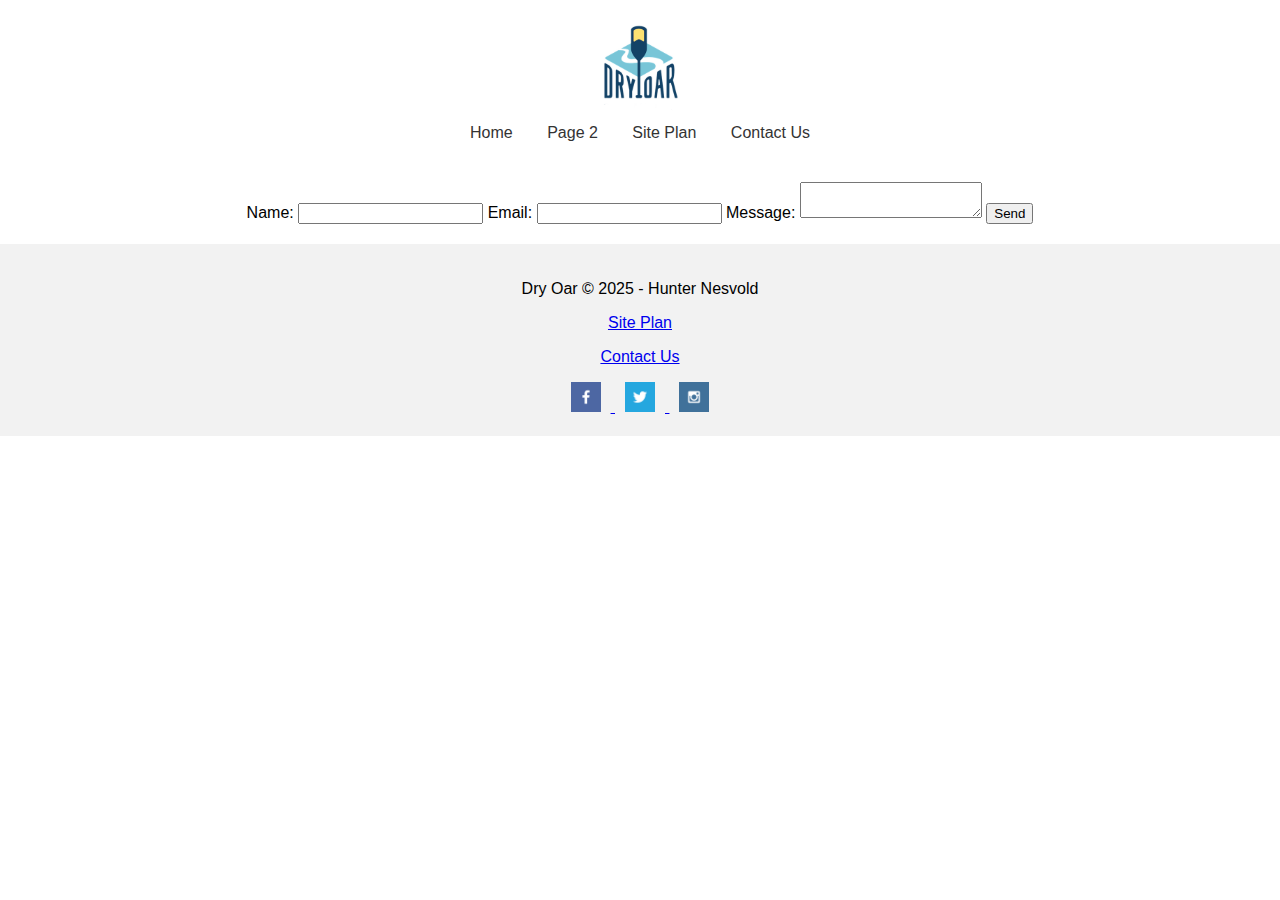
<file: wwr/contactus.html>
<!DOCTYPE html>
<html lang="en">
<head>
    <meta charset="UTF-8">
    <title>Contact Us | Dry Oar Boating</title>
    <link rel="stylesheet" href="styles/styles2.css">
</head>
<body>
    <div id="content">
        <header>
            <a id="logo_link" href="index.html">
                <img class="logo" src="images/logo.png" alt="Dry Oar Logo">
            </a>
            <nav>
                <a href="index.html">Home</a>
                <a href="rivers.html">Page 2</a>
                <a href="site-plan-rafting.html">Site Plan</a>
                <a href="contactus.html">Contact Us</a>
            </nav>
        </header>

        <main>
            <div id="feedback"></div>

        <form>
            <label for="user_name">Name:</label>
            <input type="text" id="user_name" name="user_name" required>

            <label for="user_email">Email:</label>
            <input type="email" id="user_email" name="user_email" required>

            <label for="message">Message:</label>
            <textarea id="message" name="message" required></textarea>

            <button type="submit">Send</button>
        </form>
        </main>

        <footer>
            <p>Dry Oar &copy; 2025 - Hunter Nesvold</p>
            <p><a href="site-plan-rafting.html">Site Plan</a></p>
            <p><a href="contactus.html">Contact Us</a></p>
            <div class="social">
                <a href="https://facebook.com" target="_blank">
                    <img src="images/facebook.png" alt="Facebook icon">
                </a>
                <a href="https://twitter.com" target="_blank">
                    <img src="images/twitter.png" alt="Twitter icon">
                </a>
                <a href="https://instagram.com" target="_blank">
                    <img src="images/instagram.png" alt="Instagram icon">
                </a>
            </div>
        </footer>
    </div>
    <script>
        const feedbackElement = document.getElementById('feedback');
        const formElement = document.forms[0];
    
        formElement.addEventListener('submit', function(e) {
            e.preventDefault();
            feedbackElement.innerHTML = 'Hello ' + formElement.user_name.value + '! Thank you for your message. We will get back with you as soon as possible!';
            feedbackElement.style.display = "block";
            document.body.classList.toggle('moveDown');
        });
    </script> 
</body>
</html>
</file>
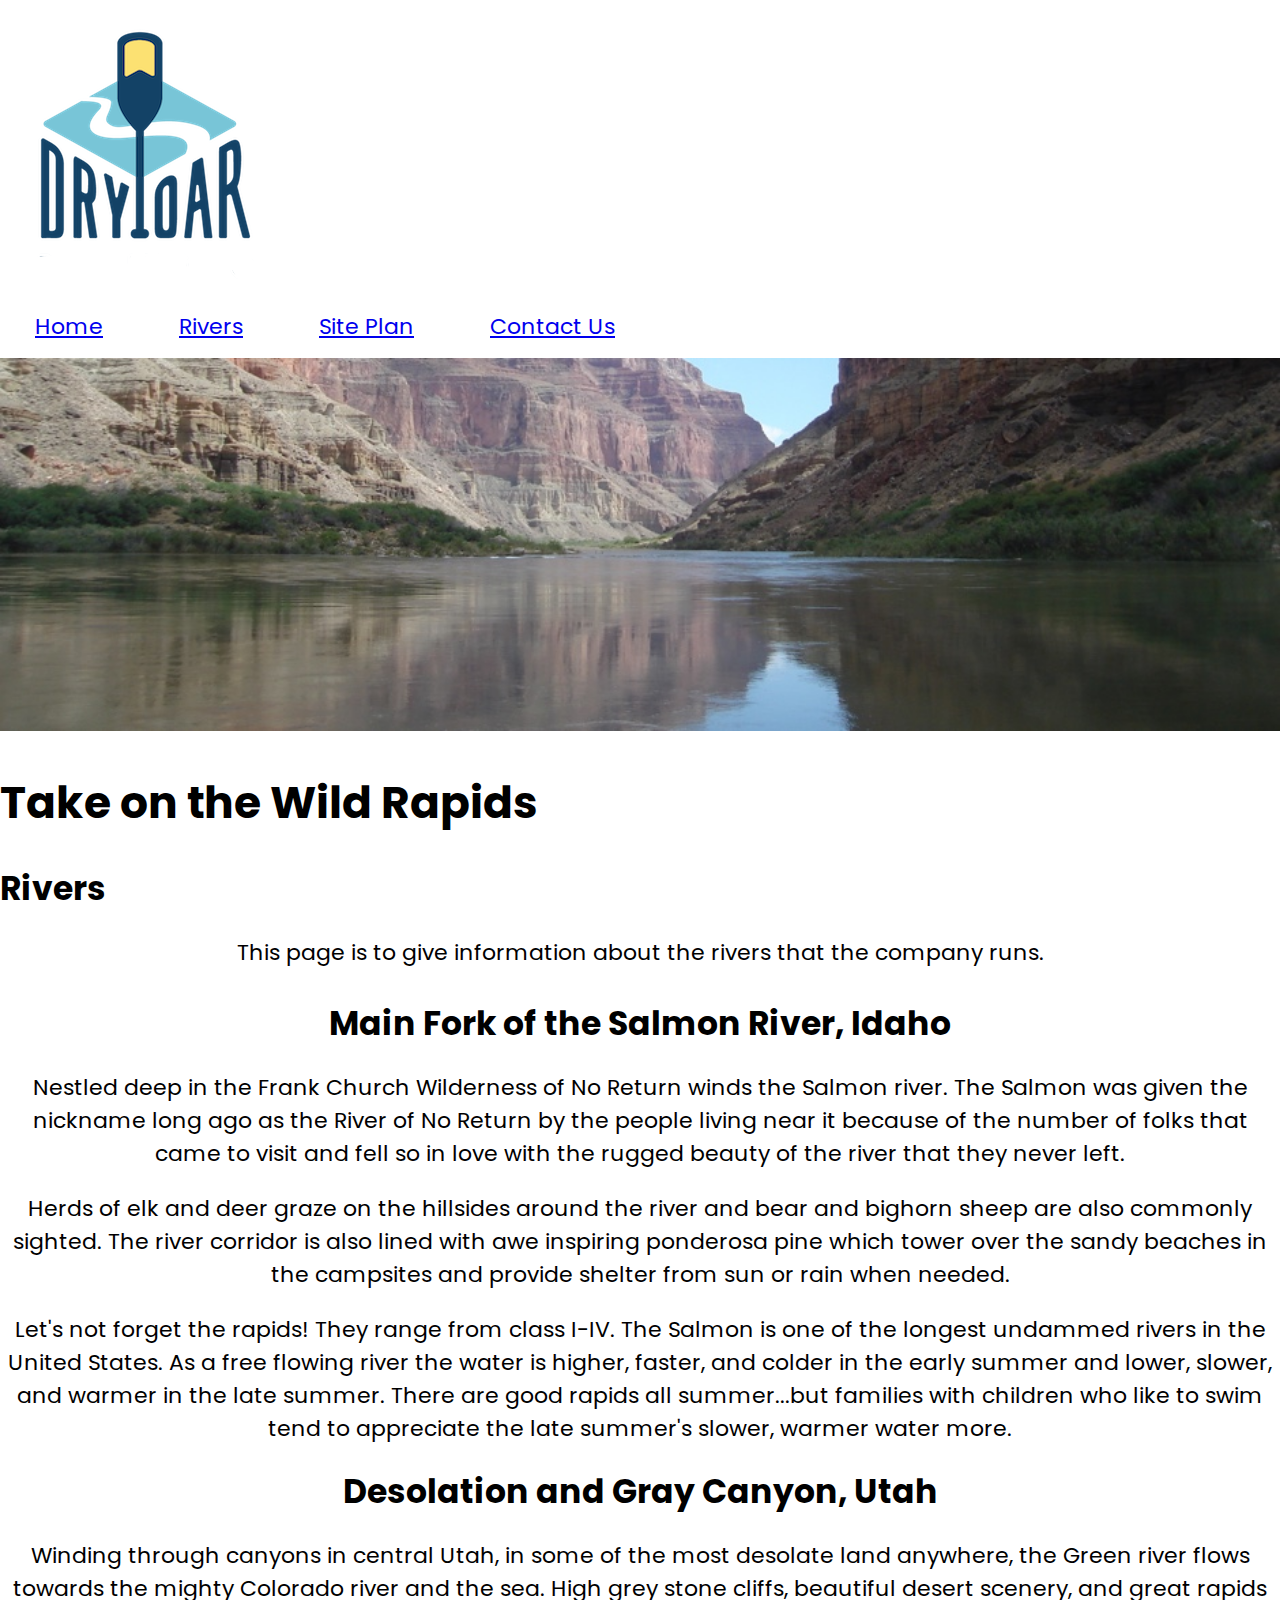
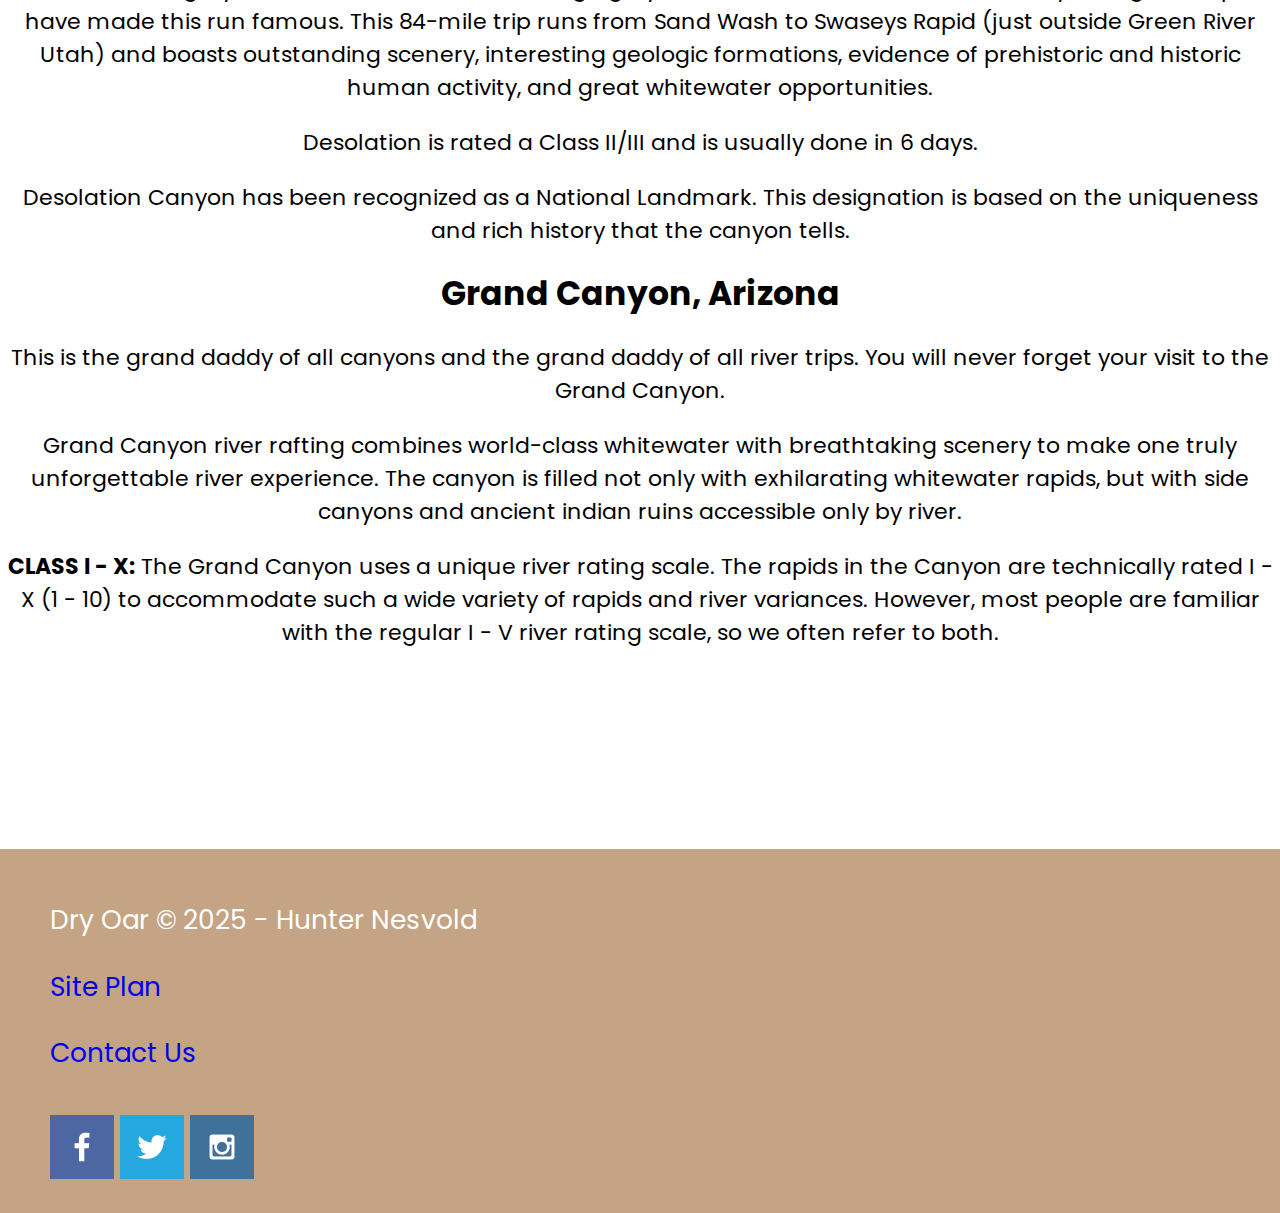
<file: wwr/river.html>
<!DOCTYPE html>
<html lang="en">
<head>
    <meta charset="UTF-8" />
    <meta name="viewport" content="width=device-width, initial-scale=1" />
    <title>Rivers Information | Dry Oar Boating</title>
    <link rel="stylesheet" href="styles/style.css" />
</head>
<body>
    <div id="content">
        <header>
            <a id="logo_link" href="index.html">
                <img class="logo" src="images/logo.png" alt="Dry Oar Logo" />
            </a>
            <nav>
                <a href="index.html">Home</a>
                <a href="rivers.html" aria-current="page">Rivers</a>
                <a href="site-plan-rafting.html">Site Plan</a>
                <a href="contactus.html">Contact Us</a>
            </nav>
        </header>
        <div class="hero-container rivers-hero">
            <img id="hero-img" src="images/page-2.jpg" alt="Rivers">
            <div class="hero-text">
                <h1>Take on the Wild Rapids</h1>
                <h2>Rivers</h2>
            </div>
        </div>

        <main class="river-layout">
            <section class="intro">
                <p>This page is to give information about the rivers that the company runs.</p>
            </section>

            <section class="river-info">
                <article>
                    <h2>Main Fork of the Salmon River, Idaho</h2>
                    <p>
                        Nestled deep in the Frank Church Wilderness of No Return winds the Salmon river. The Salmon was given the nickname long ago as the River of No Return by the people living near it because of the number of folks that came to visit and fell so in love with the rugged beauty of the river that they never left.
                    </p>
                    <p>
                        Herds of elk and deer graze on the hillsides around the river and bear and bighorn sheep are also commonly sighted. The river corridor is also lined with awe inspiring ponderosa pine which tower over the sandy beaches in the campsites and provide shelter from sun or rain when needed.
                    </p>
                    <p>
                        Let's not forget the rapids! They range from class I-IV. The Salmon is one of the longest undammed rivers in the United States. As a free flowing river the water is higher, faster, and colder in the early summer and lower, slower, and warmer in the late summer. There are good rapids all summer...but families with children who like to swim tend to appreciate the late summer's slower, warmer water more.
                    </p>
                </article>

                <article>
                    <h2>Desolation and Gray Canyon, Utah</h2>
                    <p>
                        Winding through canyons in central Utah, in some of the most desolate land anywhere, the Green river flows towards the mighty Colorado river and the sea. High grey stone cliffs, beautiful desert scenery, and great rapids have made this run famous. This 84-mile trip runs from Sand Wash to Swaseys Rapid (just outside Green River Utah) and boasts outstanding scenery, interesting geologic formations, evidence of prehistoric and historic human activity, and great whitewater opportunities.
                    </p>
                    <p>Desolation is rated a Class II/III and is usually done in 6 days.</p>
                    <p>
                        Desolation Canyon has been recognized as a National Landmark. This designation is based on the uniqueness and rich history that the canyon tells.
                    </p>
                </article>

                <article>
                    <h2>Grand Canyon, Arizona</h2>
                    <p>
                        This is the grand daddy of all canyons and the grand daddy of all river trips. You will never forget your visit to the Grand Canyon.
                    </p>
                    <p>
                        Grand Canyon river rafting combines world-class whitewater with breathtaking scenery to make one truly unforgettable river experience. The canyon is filled not only with exhilarating whitewater rapids, but with side canyons and ancient indian ruins accessible only by river.
                    </p>
                    <p>
                        <strong>CLASS I - X:</strong> The Grand Canyon uses a unique river rating scale. The rapids in the Canyon are technically rated I - X (1 - 10) to accommodate such a wide variety of rapids and river variances. However, most people are familiar with the regular I - V river rating scale, so we often refer to both.
                    </p>
                </article>
            </section>
        </main>

        <footer>
            <p>Dry Oar &copy; 2025 - Hunter Nesvold</p>
            <p><a href="site-plan-rafting.html">Site Plan</a></p>
            <p><a href="contactus.html">Contact Us</a></p>
            <div class="social">
                <a href="https://facebook.com" target="_blank" rel="noopener noreferrer">
                    <img src="images/facebook.png" alt="Facebook icon" />
                </a>
                <a href="https://twitter.com" target="_blank" rel="noopener noreferrer">
                    <img src="images/twitter.png" alt="Twitter icon" />
                </a>
                <a href="https://instagram.com" target="_blank" rel="noopener noreferrer">
                    <img src="images/instagram.png" alt="Instagram icon" />
                </a>
            </div>
        </footer>
    </div>
</body>
</html>
</file>
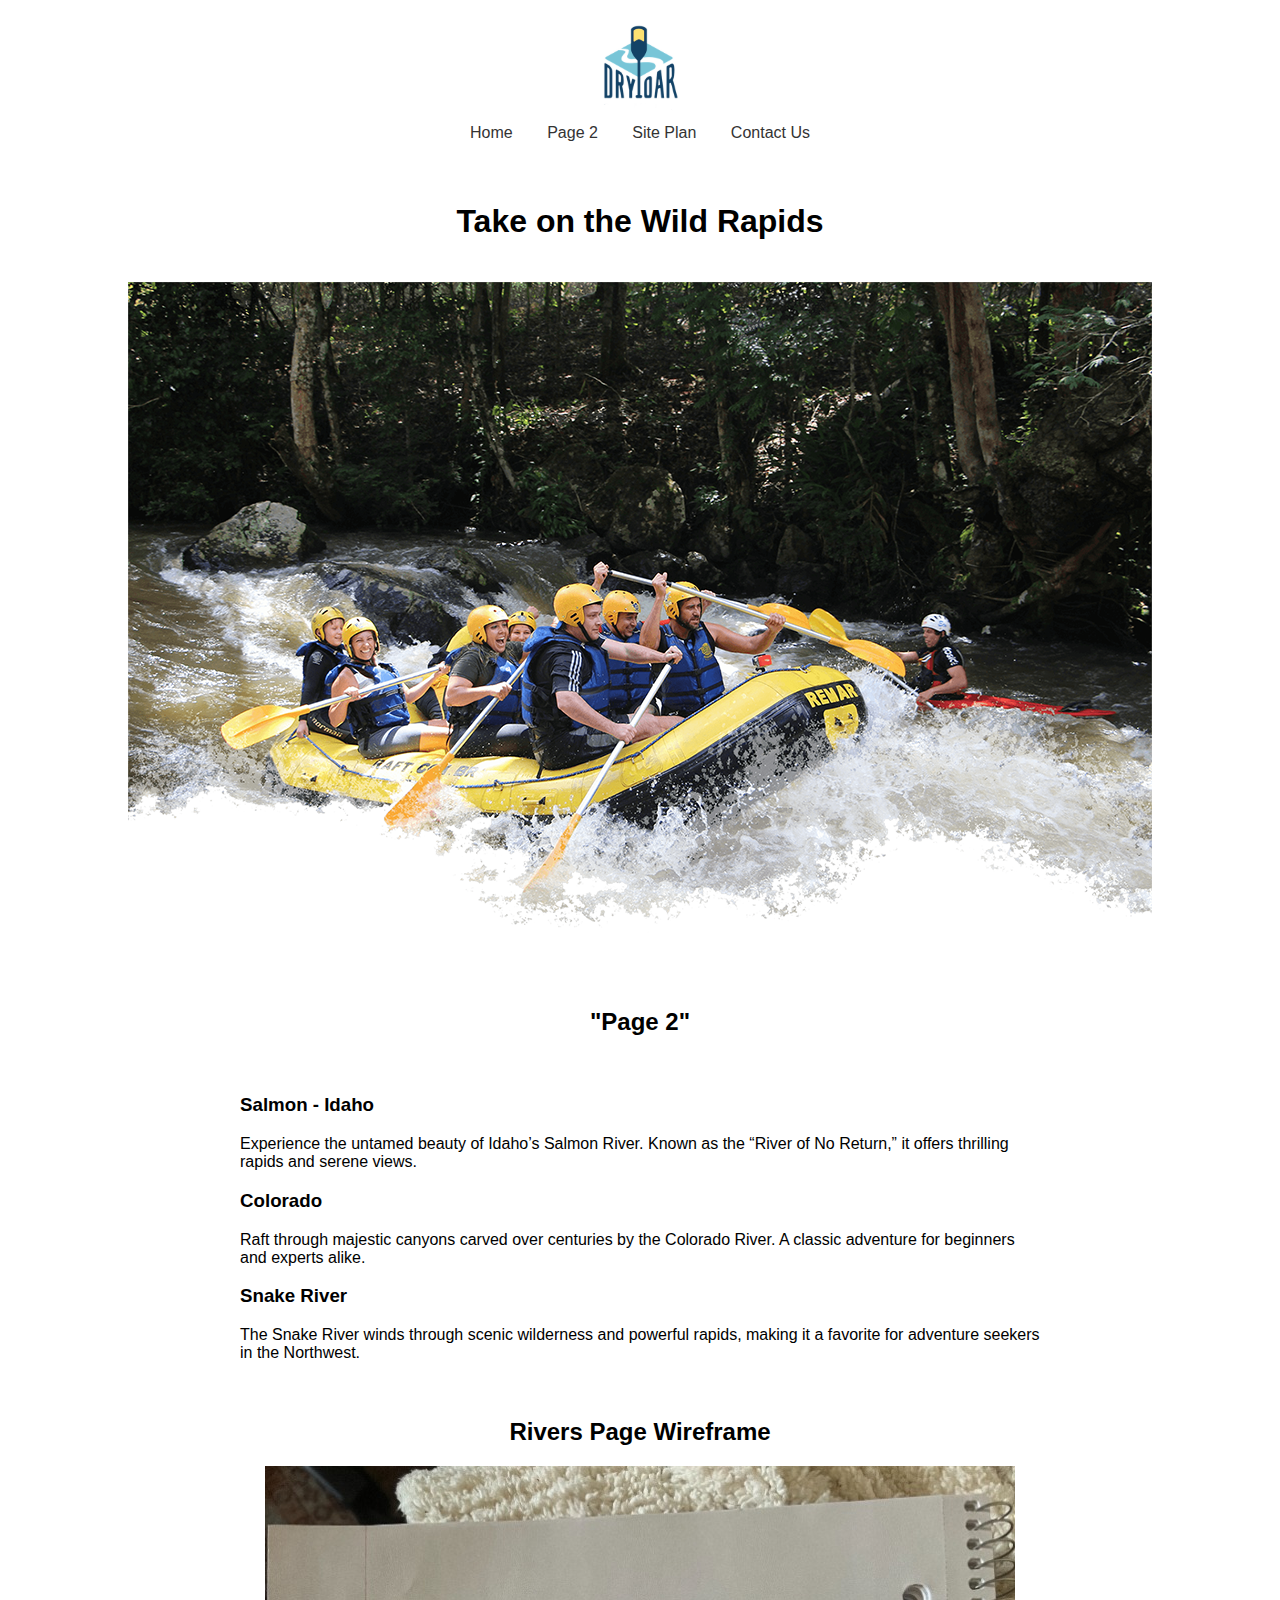
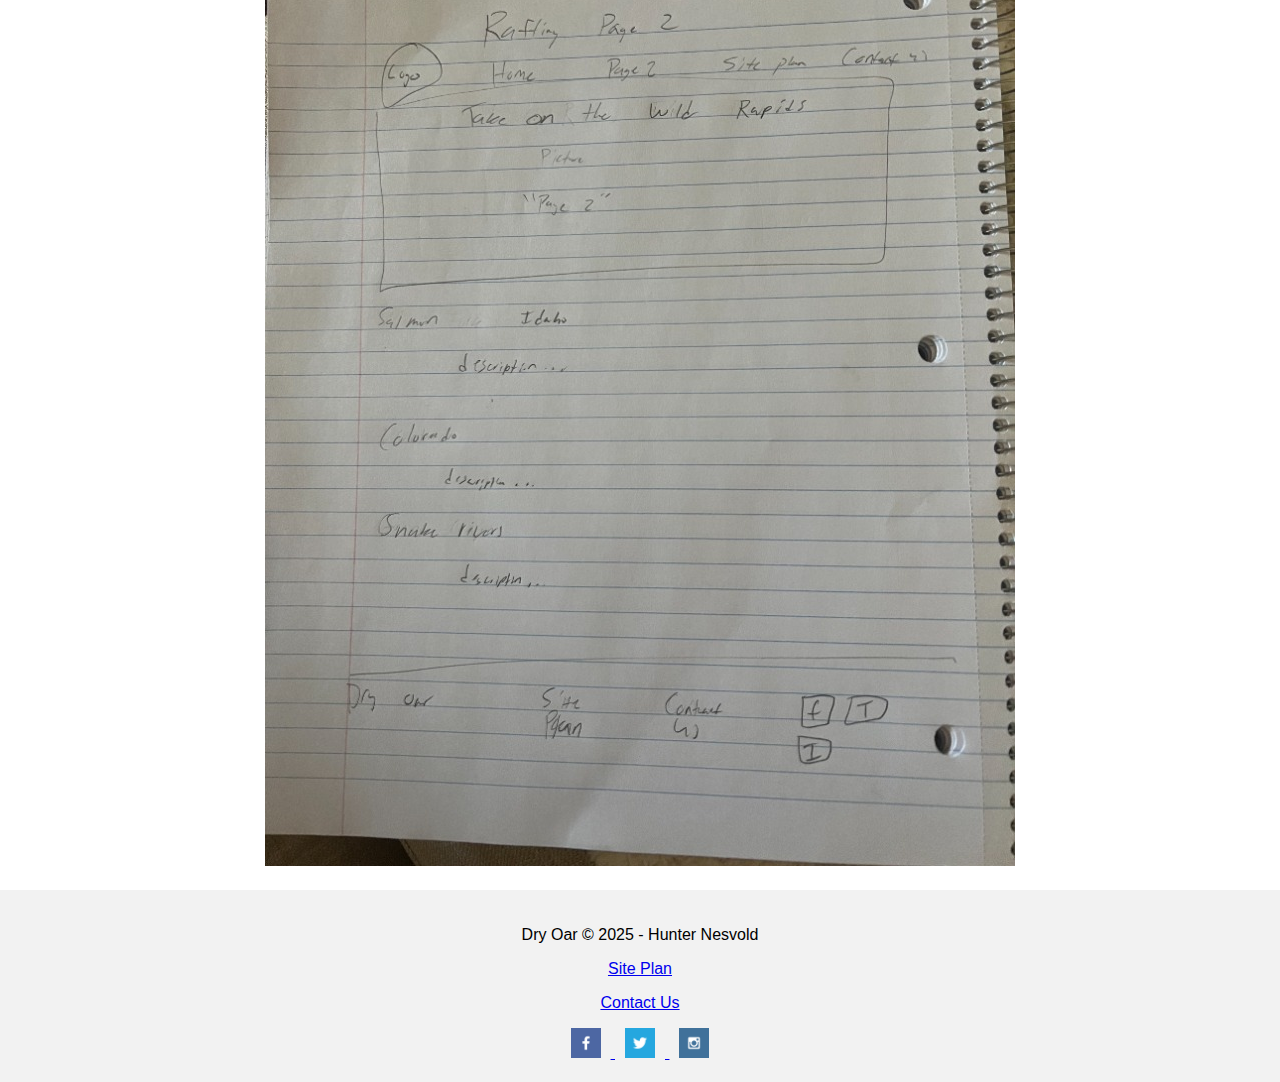
<file: wwr/rivers.html>
<!DOCTYPE html>
<html lang="en">
<head>
    <meta charset="UTF-8">
    <title>Rivers | Dry Oar Boating</title>
    <link rel="stylesheet" href="styles/styles2.css">
</head>
<body>
    <div id="content">
        <header>
            <a id="logo_link" href="index.html">
                <img class="logo" src="images/logo.png" alt="Dry Oar Logo">
            </a>
            <nav>
                <a href="index.html">Home</a>
                <a href="rivers.html">Page 2</a>
                <a href="site-plan-rafting.html">Site Plan</a>
                <a href="contactus.html">Contact Us</a>
            </nav>
        </header>

        <main>
            <section class="hero">
                <h1>Take on the Wild Rapids</h1>
                <img src="images/hero.png" alt="Rafting Hero Image" class="hero-img">
                <h2>"Page 2"</h2>
            </section>

            <section class="river-info">
                <h3>Salmon - Idaho</h3>
                <p>Experience the untamed beauty of Idaho’s Salmon River. Known as the “River of No Return,” it offers thrilling rapids and serene views.</p>

                <h3>Colorado</h3>
                <p>Raft through majestic canyons carved over centuries by the Colorado River. A classic adventure for beginners and experts alike.</p>

                <h3>Snake River</h3>
                <p>The Snake River winds through scenic wilderness and powerful rapids, making it a favorite for adventure seekers in the Northwest.</p>
            </section>

            <section class="wireframe">
                <h2>Rivers Page Wireframe</h2>
                <img src="images/rivers-wireframe.png" alt="Rivers Page Wireframe" class="wireframe-img">
            </section>
        </main>

        <footer>
            <p>Dry Oar &copy; 2025 - Hunter Nesvold</p>
            <p><a href="site-plan-rafting.html">Site Plan</a></p>
            <p><a href="contactus.html">Contact Us</a></p>
            <div class="social">
                <a href="https://facebook.com" target="_blank">
                    <img src="images/facebook.png" alt="Facebook icon">
                </a>
                <a href="https://twitter.com" target="_blank">
                    <img src="images/twitter.png" alt="Twitter icon">
                </a>
                <a href="https://instagram.com" target="_blank">
                    <img src="images/instagram.png" alt="Instagram icon">
                </a>
            </div>
        </footer>
    </div>
</body>
</html>
</file>
<file: resume website/styles/homestyles.css>
@import url('https://fonts.googleapis.com/css2?family=Lato:wght@400;700&family=Open+Sans:wght@400;700&display=swap');

:root {
  --primary-color: #3d5a80;
  --secondary-color: #ee6c4d;
  --accent1-color: #e0fbfc;
  --accent2-color: white;

  --heading-font: "Lato", sans-serif;
  --paragraph-font: "Open Sans", sans-serif;

  --headline-color-on-white: #3d5a80;
  --headline-color-on-color: white;
  --paragraph-color-on-white: #3d5a80;
  --paragraph-color-on-color: white;
  --paragraph-background-color: #3d5a80;
  --nav-link-color: #3d5a80;
  --nav-background-color: #ee6c4d;
  --nav-hover-link-color: #e0fbfc;
  --nav-hover-background-color: #3d5a80;
}

/* General Page Layout */
body {
  font-family: var(--paragraph-font);
  background-color: var(--accent2-color);
  color: var(--paragraph-color-on-white);
  margin: 0;
  padding: 0;
  max-width: 1200px;
  margin: auto;
}

/* Header with Logo and Nav */
.site-header {
  display: flex;
  justify-content: space-between;
  align-items: center;
  flex-wrap: wrap;
  background-color: var(--paragraph-background-color);
  padding: 1rem 2rem;
}

.header-container {
    display: flex;
    align-items: center;
    gap: 2rem;
  }
  

.logo img {
  max-height: 100px;
  max-width: 200px;
  object-fit: contain;
}

.main-nav ul {
  display: flex;
  list-style: none;
  gap: 2rem;
  margin: 0;
  padding: 0;
  align-items: center;
}

.main-nav ul li a {
    display: flex;
    align-items: center;
    padding: 10px 0;
    text-decoration: none;
    color: var(--accent2-color);
    transition: color 0.3s ease, background-color 0.3s ease;
  }

.main-nav ul li a:hover {
    color: var(--nav-hover-link-color);
    background-color: var(--nav-hover-background-color);
    border-radius: 6px;
  }

/* Main Content Grid */
.grid-container {
  display: grid;
  grid-template-columns: 1fr 1fr 1fr;
  grid-template-rows: auto auto;
  gap: 2rem;
  padding: 2rem;
  text-align: center;
}

.intro {
  grid-column: 1 / 4;
}

.profile-img {
  grid-column: 1 / 2;
  display: flex;
  justify-content: center;
}

.profile-img img {
  width: 100%;
  max-width: 250px;
  border-radius: 10px;
}

.links {
  grid-column: 2 / 4;
  display: flex;
  flex-direction: column;
  justify-content: center;
}

.links ul {
  list-style: none;
  display: flex;
  justify-content: space-around;
  padding: 0;
  margin: 0;
  flex-wrap: wrap;
}

.links li a {
  text-decoration: none;
  color: var(--primary-color);
  font-weight: bold;
}

.links li a:hover {
  color: var(--secondary-color);
}

h1, h2 {
  font-family: var(--heading-font);
  color: var(--headline-color-on-white);
}

p {
  font-family: var(--paragraph-font);
  padding: 0 1rem;
  color: var(--paragraph-color-on-white);
}

footer {
  background-color: var(--primary-color);
  color: white;
  text-align: center;
  padding: 1rem;
  margin-top: 2rem;
}

.dropdown {
    position: relative;
    display: inline-block;
  }
  
  .dropbtn {
    color: var(--nav-link-color);
    background-color: transparent;
    border: none;
    cursor: pointer;
    padding: 10px 16px;
    font-family: var(--paragraph-font);
    transition: color 0.3s ease, background-color 0.3s ease;
    display: flex;
    align-items: center;
  }
  
  .dropdown-content {
    display: none;
    position: absolute;
    background-color: var(--paragraph-background-color);
    min-width: 200px;
    box-shadow: 0 8px 16px rgba(0, 0, 0, 0.2);
    z-index: 1;
    border-radius: 6px;
  }
  
  .dropdown-content a {
    display: block;
    padding: 12px 16px;
    color: var(--primary-color);
    font-family: var(--paragraph-font);
    text-decoration: none;
  }
  
  .dropdown-content a:hover {
    background-color: var(--secondary-color);
    color: var(--accent2-color);
  }
  
  .dropdown:hover .dropdown-content {
    display: block;
  }
  
  .dropdown:hover .dropbtn {
    background-color: var(--secondary-color);
    color: var(--accent2-color);
  }
</file>
<file: wwr/styles/style.css>
@import url('https://fonts.googleapis.com/css2?family=Poppins:wght@100;400&family=Rock+Salt&display=swap;');

#content {
    max-width: 1600px;
    margin: 0 auto;
}

nav a,
#hero-msg h1,
#hero-msg h4,
.button-box,
main section {
    text-align: center;
}

body {
    background-color: var(--accent2-color);
    font-family: 'Poppins', Helvetica, sans-serif;
    font-size: 22px;
    margin: 0;
    padding: 0;
}
h2 {
    margin: 0;
}


header {
    background-color: var(--paragraph-background-color); 
    padding: 15px 0;
}

nav a:hover {
    background-color: var(--nav-hover-background-color); 
    color: var(--nav-hover-link-color); 
}

.book, .join {
    background-color: #f2b632; 
    color: black; 
    font-size: 18px;
    padding: 15px 30px;
    margin-top: 50px;
    border-radius: 5px;
}

.book:hover, .join:hover {
    background-color: var(--accent1-color);
}

#background {
    height: 725px;
    background-color: #e0e0e0;
}

.msg {
    background-color: var(--accent2-color);
    line-height: 1.5em;
    padding: 35px;
}

footer {
    background-color: #c4a484;
    color: #fff;
    padding: 25px 50px;
    margin-top: 200px;
}

footer p {
    font-size: 1.2em;
}

footer p a:hover {
    text-decoration: underline;
}
.icon {
    padding-top: 10px;
}

#hero-img {
    width: 100%;
}

.book, .join {
    padding: 15px 30px;
}
footer a {
    text-decoration: none;
}

footer .social img {
    padding-top: 15px;
}

#logo_link {
    padding-top: 5px;
}
nav a {
    padding: 35px;
}


.msg p {
    padding-bottom: 15px;
}

.card-img {
    border: 10px solid #d9c2a3;
}

main section img {
    box-sizing: border-box;
}


.home-title {
    font-family: 'Rock Salt', Helvetica, sans-serif;
    font-size: 2em;
    margin-top: 10px;
}

.button-box {
    margin-bottom: 50px; 
}

main section {
    margin-bottom: 30px;
}
</file>
<file: positionstyles.css>
/* CSS - Name: "positionstyles.css" */
/* Activity 1 styles */
.content1 {
  /* This is the parent of the activity 1 boxes. */
  display: grid;
  grid-template-columns: 1fr 1fr;
  justify-items: center;
  gap: 20px;
}
.red1 { 
  width: 100%; 
  height: 100px; 
  background-color: red; 
  grid-column: 1 / 3;

} 
.green1 {
  width: 200px; 
  height: 200px; 
  background-color: green; 

} 
.yellow1 {
  width: 200px; 
  height: 200px; 
  background-color: gold; 
} 
.blue1 {
  width: 100%; 
  height: 100px; 
  background-color: blue; 
  grid-column: 1 / 3;
} 
/* Activity 2 styles */ 
.content2 {
  /* This is the parent of the activity 2 boxes. */
}
.red2 {
  width: 100px; 
  height: 100px; 
  background-color: red; 
} 
.green2 { 
  width: 100px; 
  height: 100px; 
  background-color: green; 
} 
.yellow2 {
  width: 100px; 
  height: 100px; 
  background-color: gold; 
} 
.blue2 {
  width: 100px; 
  height: 100px; 
  background-color: blue; 
} 
/* Activity 3 styles */ 
.content3 {
  /* This is the parent of the activity 3 boxes. */
}
.red3 {
  width: 100px; 
  height: 100px; 
  background-color: red; 
} 
.green3 {
  width: 100px; 
  height: 100px; 
  background-color: green;
} 
.yellow3 {
  width: 100px; 
  height: 100px; 
  background-color: gold; 
} 
.blue3 {
  width: 100px;
  height: 100px; 
  background-color: blue; 
} 
/* Activity 4 styles */ 
.content4 {
  /* This is the parent of the activity 4 boxes. */
  height: 400px;
}
.red4 {
  width: 100px; 
  height: 100px; 
  background-color: red; 
} 
.green4 {
  width: 100px; 
  height: 100px; 
  background-color: green; 
} 
.yellow4 {
  width: 100px; 
  height: 100px; 
  background-color: gold; 
} 
.blue4 {
  width: 100px; 
  height: 100px; 
  background-color: blue; 
} 
/* Activity 5 styles */ 
.content5 {
  /* This is the parent of the activity 5 boxes. */
  height: 400px;
}
.red5 { 
  width: 100px; 
  height: 100px; 
  background-color: red; 
} 
.green5 { 
  width: 100px; 
  height: 100px; 
  background-color: green; 

} 
.yellow5 {
  width: 100px; 
  height: 100px; 
  background-color: gold; 

} 
.blue5 {
  width: 100px; 
  height: 100px; 
  background-color: blue; 
} 
/* Activity 6 styles */ 
.content6 {
  /* This is the parent of the activity 6 boxes. */
}
.red6 {
  width: 100px; 
  height: 100px; 
  background-color: red; 
} 
.green6 {
  width: 100px; 
  height: 100px; 
  background-color: green; 
} 
.yellow6 {
  width: 100px; 
  height: 100px; 
  background-color: gold; 
} 
.blue6 {
  width: 100px; 
  height: 100px; 
  background-color: blue; 
} 


/* Do not make any changes below here */
.activity {
  width: 70%; 
  margin: 20px auto; 
  font-family: Arial, sans-serif; 
  border: 1px solid black; 
  padding: 10px; 
  clear:both; 
  overflow: auto;
} 

.hint {
  border: 1px solid grey;
  background: #e0e0e0;
  padding: .5em;
  position: relative;
  margin: 1em 0;
}
.hint h3 {
  margin: 0;
}
.hint:hover {
  background: #d0d0d0;
}
.hint > div {
  display: none;
}

.hint input[type=checkbox] {
  position: absolute;
  width: 100%;
  height: 100%;
  opacity: 0;
  z-index: 1;
  cursor: pointer;
}

.hint input[type=checkbox]:checked ~ div {
  display: block;
}

.hint i {
  position: absolute;
  transform: translate(-6px, 0);
  margin-top: 16px;
  right: 10px;
  top: -3px;
}
.hint i:before, .hint i:after {
  content: "";
  position: absolute;
  background-color: black;
  width: 3px;
  height: 9px;
}
.hint i:before {
  transform: translate(2px, 0) rotate(45deg);
}
.hint i:after {
  transform: translate(-2px, 0) rotate(-45deg);
}

.hint input[type=checkbox]:checked ~ i:before {
  transform: translate(-2px, 0) rotate(45deg);
}
.hint input[type=checkbox]:checked ~ i:after {
  transform: translate(2px, 0) rotate(-45deg);
}
.hint a {
  position: relative;
  z-index: 1;
}
</file>
<file: wwr/styles/styles2.css>
body {
    font-family: sans-serif;
    margin: 0;
    padding: 0;
}

header, footer, main {
    padding: 20px;
    text-align: center;
}

.logo {
    width: 100px;
}

nav a {
    margin: 0 15px;
    text-decoration: none;
    color: #333;
}

.hero-img {
    max-width: 100%;
    height: auto;
    margin: 20px 0;
}

.river-info {
    text-align: left;
    max-width: 800px;
    margin: 0 auto;
    padding: 20px;
}

footer {
    background-color: #f2f2f2;
    padding: 20px;
}

.social img {
    width: 30px;
    margin: 0 10px;
}
</file>
